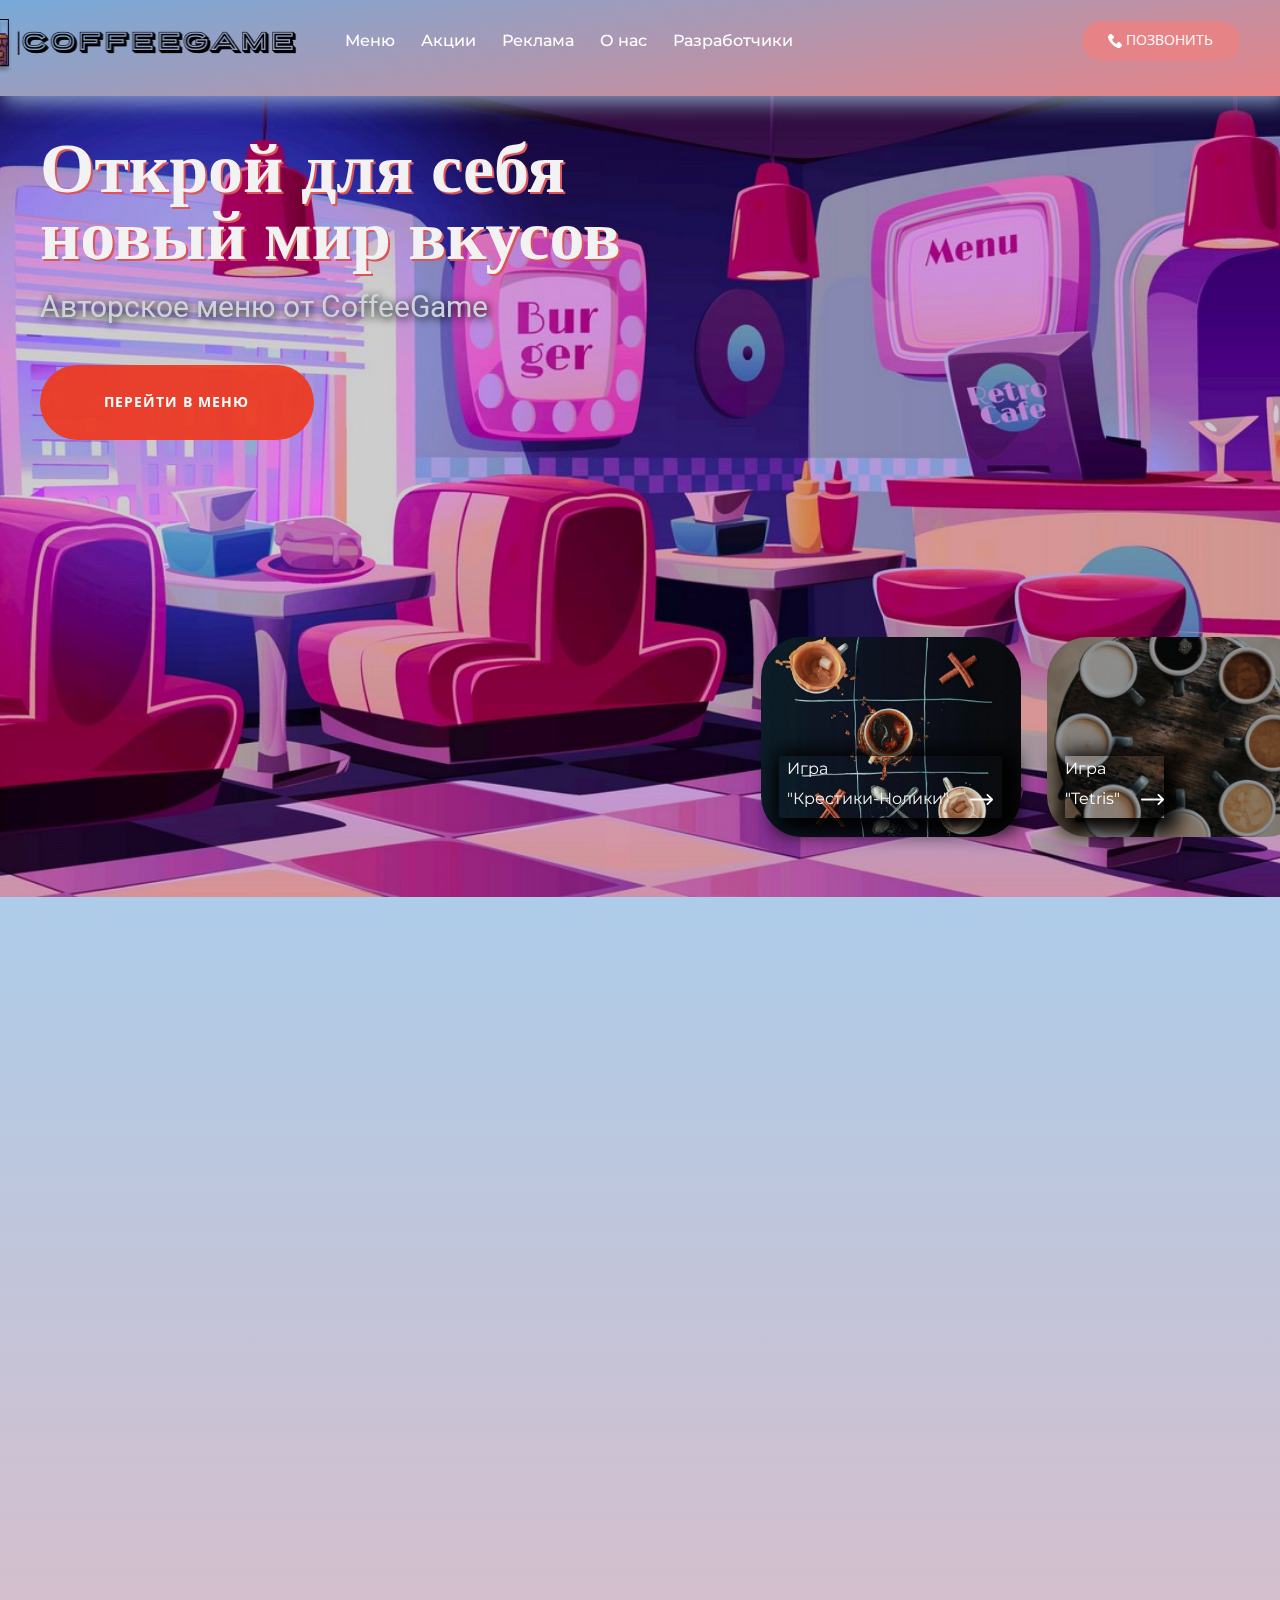
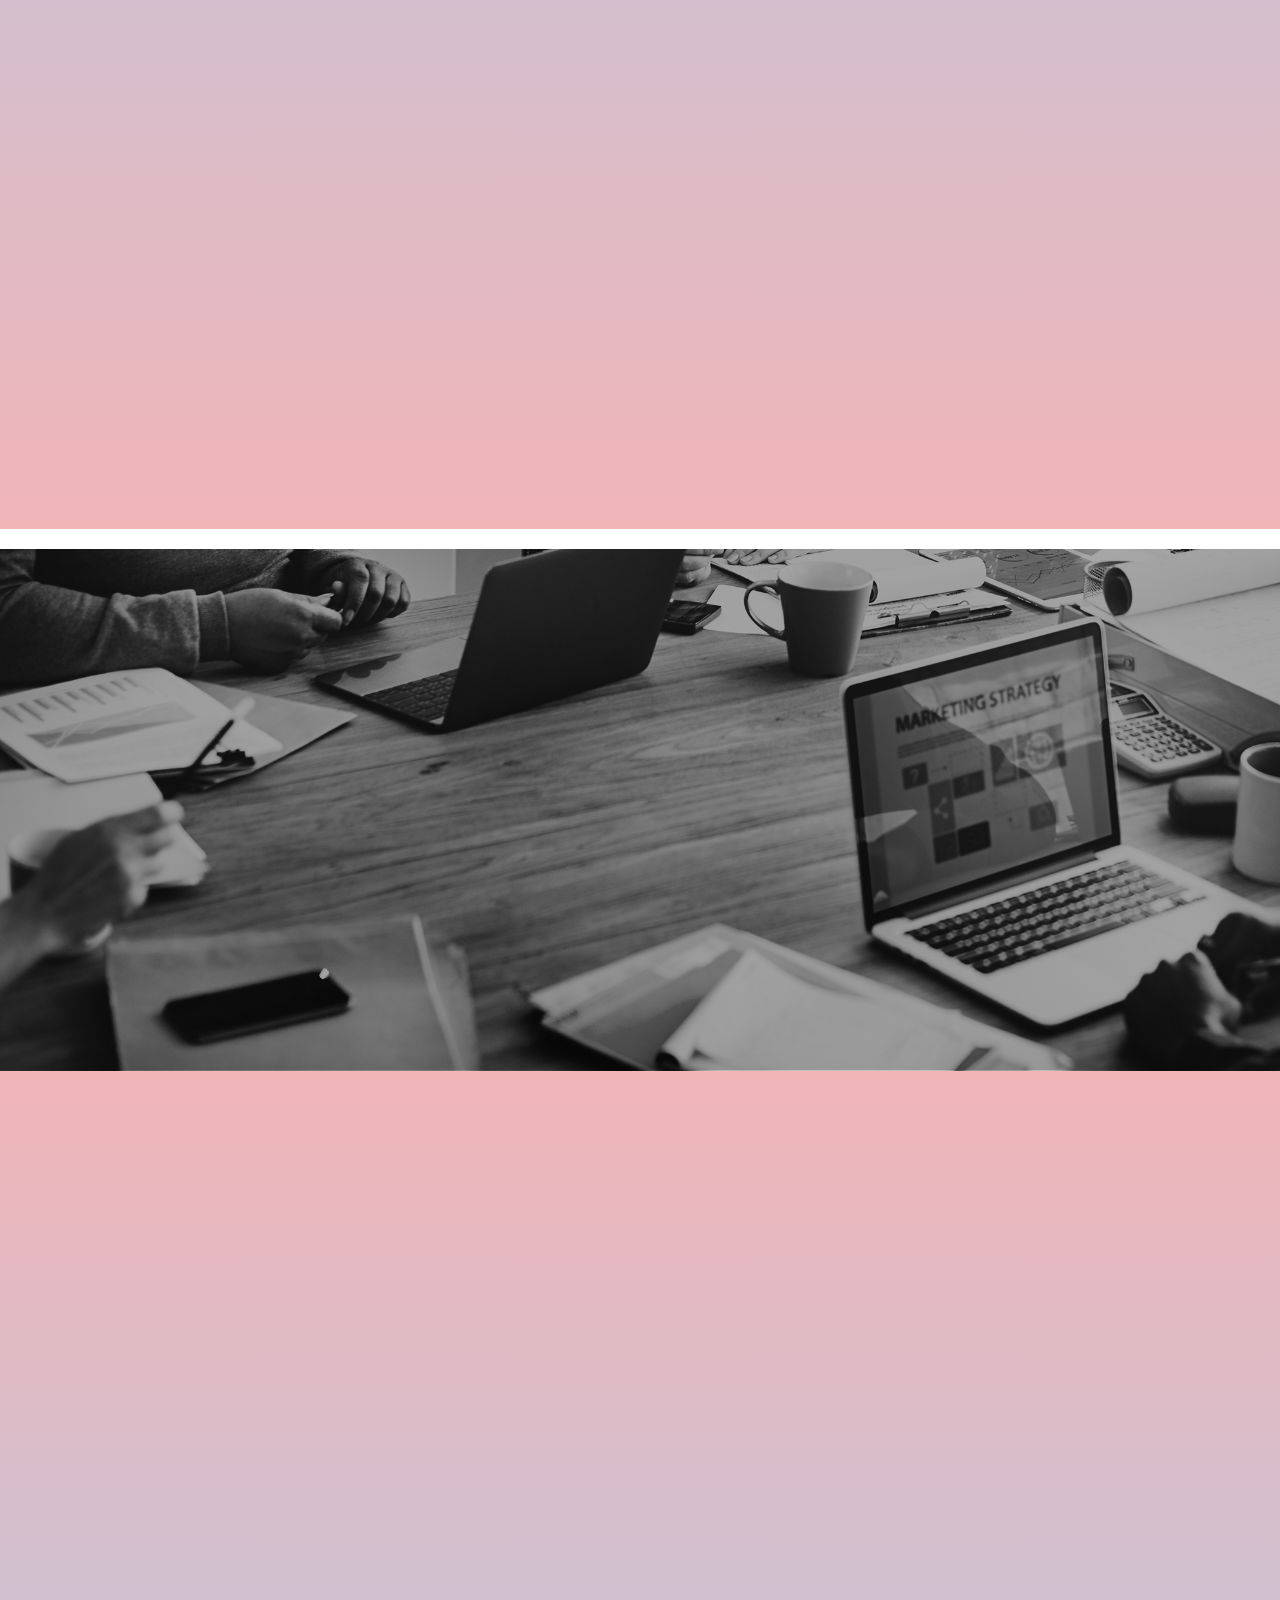
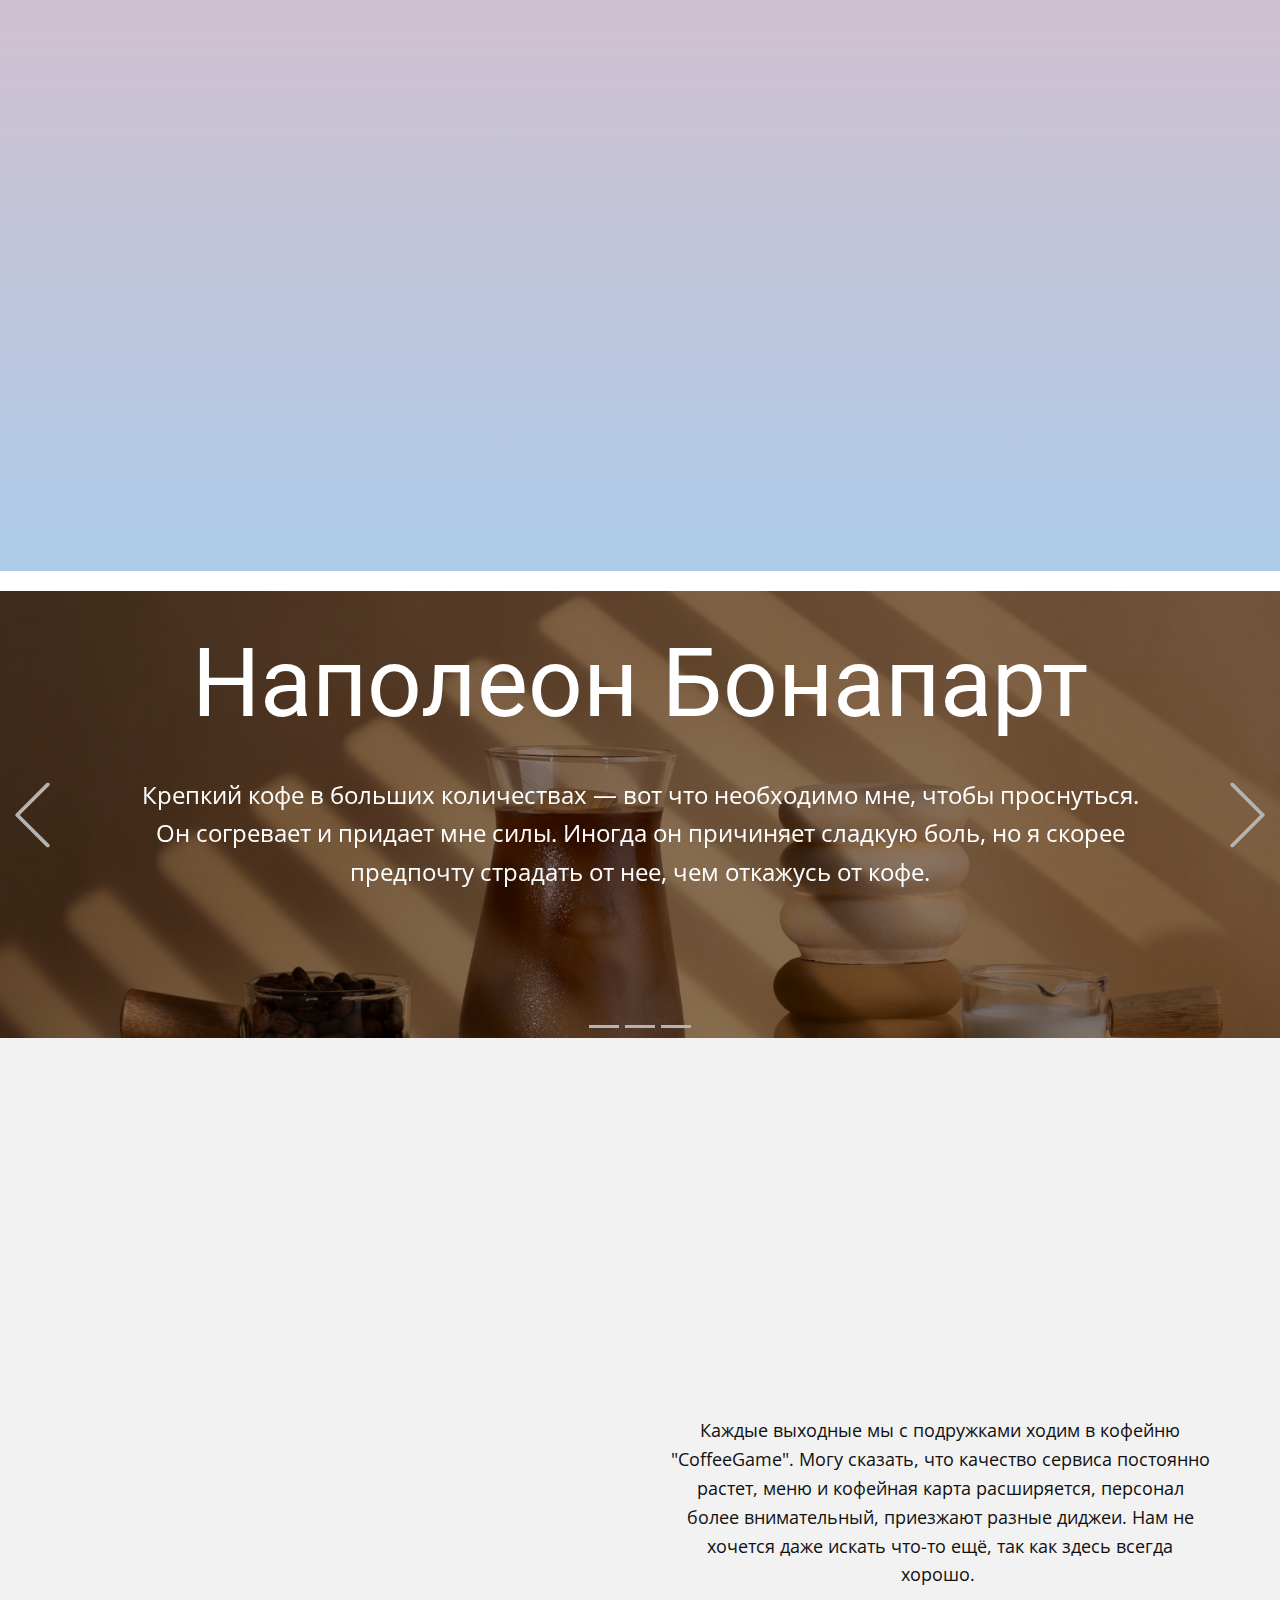
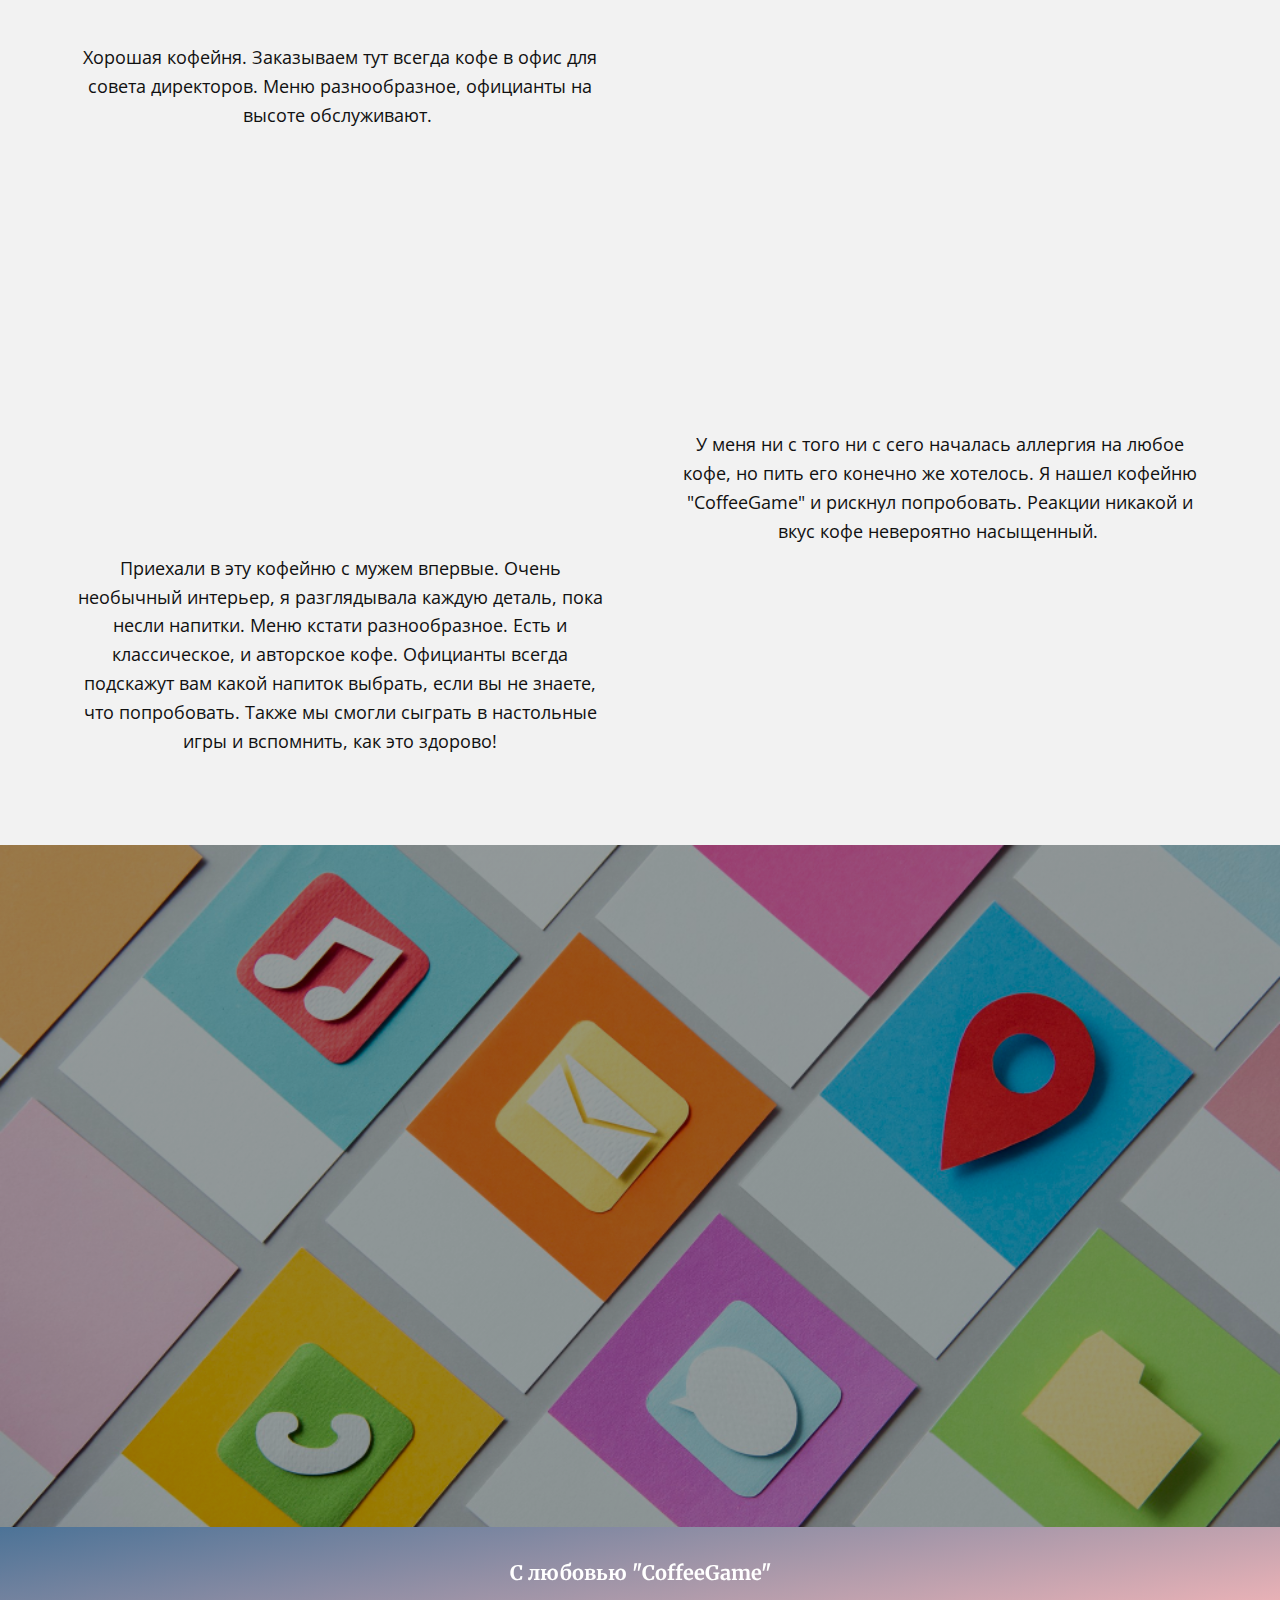
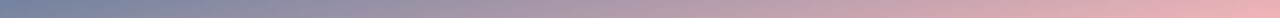
<file: osnova/index.html>
<!DOCTYPE html>
<html style="font-size: 16px;" lang="ru"><head>
    <meta name="viewport" content="width=device-width, initial-scale=1.0">
    <meta charset="utf-8">
    <meta name="keywords" content="Открой для себя новый мир вкусов, ​&nbsp;В нашем кафе вы получите, ​Наполеон Бонапарт, ​Билл Гейтс, ​Ринат Валиуллин, Contact Us">
    <meta name="description" content="">
    <title>CoffeeGame</title>
    <link rel="shortcut icon" type="image/x-icon" href="hot-cup_2544845.png">
    <link rel="stylesheet" href="nicepage.css" media="screen">
<link rel="stylesheet" href="Страница-1.css" media="screen">
    <script class="u-script" type="text/javascript" src="jquery.js" defer=""></script>
    <script class="u-script" type="text/javascript" src="nicepage.js" defer=""></script>
    <meta name="generator" content="Nicepage 6.0.3, nicepage.com">
    <meta name="referrer" content="origin">
    <link id="u-theme-google-font" rel="stylesheet" href="https://fonts.googleapis.com/css?family=Roboto:100,100i,300,300i,400,400i,500,500i,700,700i,900,900i|Open+Sans:300,300i,400,400i,500,500i,600,600i,700,700i,800,800i">
    <link id="u-page-google-font" rel="stylesheet" href="https://fonts.googleapis.com/css?family=Montserrat:100,100i,200,200i,300,300i,400,400i,500,500i,600,600i,700,700i,800,800i,900,900i|Oswald:200,300,400,500,600,700|Merriweather:300,300i,400,400i,700,700i,900,900i|Cairo+Play:200,300,400,500,600,700,800,900">
    
    
    
    
    
    
    
    
    
    <script type="application/ld+json">{
		"@context": "http://schema.org",
		"@type": "Organization",
		"name": "",
		"logo": "Logo.png"
}</script>
    <meta name="theme-color" content="#478ac9">
    <meta property="og:title" content="Страница 1">
    <meta property="og:type" content="website">
  <meta data-intl-tel-input-cdn-path="intlTelInput/"></head>
  <body data-home-page="Страница-1.html" data-home-page-title="Страница 1" data-path-to-root="./" data-include-products="false" class="u-body u-xl-mode" data-lang="ru"><header class="u-box-shadow u-clearfix u-gradient u-header u-sticky u-sticky-a6c2 u-valign-middle-xs u-header" id="sec-ec73"><style class="u-sticky-style" data-style-id="a6c2">.u-sticky-fixed.u-sticky-a6c2:before, .u-body.u-sticky-fixed .u-sticky-a6c2:before {
borders: top right bottom left !important
}</style><div class="u-clearfix u-sheet u-valign-middle-lg u-sheet-1">
        <nav class="u-align-center u-menu u-menu-dropdown u-offcanvas u-menu-1">
          <div class="menu-collapse u-custom-font u-font-montserrat" style="font-size: 1rem; letter-spacing: 0px; font-weight: 500;">
            <a class="u-button-style u-custom-active-color u-custom-border u-custom-border-color u-custom-hover-color u-custom-left-right-menu-spacing u-custom-padding-bottom u-custom-text-active-color u-custom-text-color u-custom-text-hover-color u-custom-top-bottom-menu-spacing u-nav-link u-text-active-palette-1-base u-text-hover-palette-2-base" href="#">
              <svg class="u-svg-link" viewBox="0 0 24 24"><use xmlns:xlink="http://www.w3.org/1999/xlink" xlink:href="#menu-hamburger"></use></svg>
              <svg class="u-svg-content" version="1.1" id="menu-hamburger" viewBox="0 0 16 16" x="0px" y="0px" xmlns:xlink="http://www.w3.org/1999/xlink" xmlns="http://www.w3.org/2000/svg"><g><rect y="1" width="16" height="2"></rect><rect y="7" width="16" height="2"></rect><rect y="13" width="16" height="2"></rect>
</g></svg>
            </a>
          </div>
          <div class="u-custom-menu u-nav-container">
            <ul class="u-custom-font u-font-montserrat u-nav u-spacing-2 u-unstyled u-nav-1"><li class="u-nav-item"><a class="u-button-style u-hover-palette-2-light-1 u-nav-link u-text-active-white u-text-hover-grey-5 u-text-white" href="https://poffioleg.github.io/project.github.io/osnova/Menu/menu.html" style="padding: 2px 12px;">Меню</a>
</li><li class="u-nav-item"><a class="u-button-style u-hover-palette-2-light-1 u-nav-link u-text-active-white u-text-hover-grey-5 u-text-white" href="Акции.html" style="padding: 2px 12px;">Акции</a>
</li><li class="u-nav-item"><a class="u-button-style u-hover-palette-2-light-1 u-nav-link u-text-active-white u-text-hover-grey-5 u-text-white" href="Реклама.html" style="padding: 2px 12px;">Реклама</a>
</li><li class="u-nav-item"><a class="u-button-style u-hover-palette-2-light-1 u-nav-link u-text-active-white u-text-hover-grey-5 u-text-white" href="О-нас.html" style="padding: 2px 12px;">О нас</a><div class="u-nav-popup"><ul class="u-h-spacing-20 u-nav u-radius u-unstyled u-v-spacing-10 u-nav-2"><li class="u-nav-item"><a class="u-button-style u-nav-link u-white" href="blog/пост-1.html">Мы рады привествовать вас в нашем заведении! <br />
    Мы находимся по адресу:<br /> г.Краснодар, ул. Ставропольская, д.149 (КубГУ), <br />
    наш номер для связи: <br />+78888888888</a>
</li></ul>
</div>
</li><li class="u-nav-item"><a class="u-button-style u-hover-palette-2-light-1 u-nav-link u-text-active-white u-text-hover-grey-5 u-text-white" href="Разработчики.html" style="padding: 2px 17px 2px 12px;">Разработчики</a>
</li></ul>
          </div>
          <div class="u-custom-menu u-nav-container-collapse">
            <div class="u-black u-container-style u-inner-container-layout u-opacity u-opacity-95 u-sidenav">
              <div class="u-inner-container-layout u-sidenav-overflow">
                <div class="u-menu-close"></div>
                <ul class="u-align-center u-nav u-popupmenu-items u-unstyled u-nav-3"><li class="u-nav-item"><a class="u-button-style u-nav-link" href="https://poffioleg.github.io/project.github.io/osnova/Menu/menu.html">Меню</a>
</li><li class="u-nav-item"><a class="u-button-style u-nav-link" href="Акции.html">Акции</a>
</li><li class="u-nav-item"><a class="u-button-style u-nav-link" href="Реклама.html">Реклама</a>
</li><li class="u-nav-item"><a class="u-button-style u-nav-link" href="О-нас.html">О нас</a><div class="u-nav-popup"><ul class="u-h-spacing-20 u-nav u-radius u-unstyled u-v-spacing-10 u-nav-4"><li class="u-nav-item"><a class="u-button-style u-nav-link" href="blog/пост-1.html">Мы рады привествовать вас в нашем заведении! <br />
    Мы находимся по адресу:<br /> г.Краснодар, ул. Ставропольская, д.149 (КубГУ), <br />
    наш номер для связи: <br />+78888888888</a>
</li></ul>
</div>
</li><li class="u-nav-item"><a class="u-button-style u-nav-link" href="Разработчики.html">Разработчики</a>
</li></ul>
              </div>
            </div>
            <div class="u-black u-menu-overlay u-opacity u-opacity-70"></div>
          </div>
        </nav>
        <a href="https://poffioleg.github.io/project.github.io/osnova/index.html" class="u-image u-logo u-image-1" data-image-width="346" data-image-height="56">
          <img src="Logo.png" class="u-logo-image u-logo-image-1">
        </a>
        <a href="" class="u-border-none u-btn u-btn-round u-button-style u-hover-palette-3-light-2 u-palette-2-light-1 u-radius u-btn-1"><span class="u-icon"><svg class="u-svg-content" viewBox="0 0 513.64 513.64" x="0px" y="0px" style="width: 1em; height: 1em;"><path d="M499.66,376.96l-71.68-71.68c-25.6-25.6-69.12-15.359-79.36,17.92c-7.68,23.041-33.28,35.841-56.32,30.72 c-51.2-12.8-120.32-79.36-133.12-133.12c-7.68-23.041,7.68-48.641,30.72-56.32c33.28-10.24,43.52-53.76,17.92-79.36l-71.68-71.68 c-20.48-17.92-51.2-17.92-69.12,0l-48.64,48.64c-48.64,51.2,5.12,186.88,125.44,307.2c120.32,120.32,256,176.641,307.2,125.44 l48.64-48.64C517.581,425.6,517.581,394.88,499.66,376.96z"></path></svg></span>&nbsp;Позвонить
        </a>
      </div></header>
    <section class="u-clearfix u-image u-section-1" id="carousel_a071" data-image-width="7000" data-image-height="2500">
      <div class="u-clearfix u-sheet u-sheet-1">
        <h1 class="u-align-center-xs u-align-left-lg u-align-left-md u-align-left-sm u-align-left-xl u-custom-font u-text u-text-grey-5 u-text-1" data-animation-name="customAnimationIn" data-animation-duration="1000">Открой для себя новый мир вкусов</h1>
        <h3 class="u-align-center-xs u-align-left-lg u-align-left-md u-align-left-sm u-align-left-xl u-text u-text-default u-text-palette-5-light-1 u-text-2" data-animation-name="customAnimationIn" data-animation-duration="1000">Авторское меню от CoffeeGame<br>
        </h3>
        <a href="https://poffioleg.github.io/project.github.io/osnova/Menu/menu.html" class="u-align-center u-border-none u-btn u-btn-round u-button-style u-custom-color-2 u-hover-palette-3-light-2 u-radius u-btn-1" data-animation-name="customAnimationIn" data-animation-duration="1000">Перейти в меню</a>
        <div class="u-clearfix u-group-elements u-group-elements-1">
          <img class="u-expanded u-image u-image-round u-radius u-image-1" src="photo1701523456.jpeg" alt="" data-image-width="720" data-image-height="1280" data-animation-name="customAnimationIn" data-animation-duration="2000" data-animation-delay="750">
          <a href="https://poffioleg.github.io/project.github.io/osnova/Game/game.html" class="u-align-left u-border-none u-btn u-btn-round u-button-style u-custom-font u-font-montserrat u-none u-radius u-text-grey-5 u-btn-2" data-animation-name="customAnimationIn" data-animation-duration="2000" data-animation-delay="750">Игра<br>"Крестики-Нолики"&nbsp;<span class="u-icon u-text-white u-icon-1"><svg class="u-svg-content" viewBox="0 0 512 512" x="0px" y="0px" style="width: 1em; height: 1em;"><path d="M506.134,241.843c-0.006-0.006-0.011-0.013-0.018-0.019l-104.504-104c-7.829-7.791-20.492-7.762-28.285,0.068 c-7.792,7.829-7.762,20.492,0.067,28.284L443.558,236H20c-11.046,0-20,8.954-20,20c0,11.046,8.954,20,20,20h423.557 l-70.162,69.824c-7.829,7.792-7.859,20.455-0.067,28.284c7.793,7.831,20.457,7.858,28.285,0.068l104.504-104 c0.006-.006,0.011-.013,0.018-.019C513.968,262.339,513.943,249.635,506.134,241.843z"></path></svg></span>
          </a>
        </div>
        <div class="u-clearfix u-group-elements u-group-elements-2">
          <img class="u-expanded u-image u-image-round u-radius u-image-2" src="5212df6f33156c5c22e8b90cf1fc7001.jpg" alt="" data-image-width="564" data-image-height="1128" data-animation-name="customAnimationIn" data-animation-duration="2000" data-animation-delay="0">
          <a href="https://poffioleg.github.io/project.github.io/osnova/Game/game.html" class="u-align-left u-border-none u-btn u-button-style u-custom-font u-font-montserrat u-none u-text-white u-btn-3" data-animation-name="customAnimationIn" data-animation-duration="2000">Игра<br>"Tetris"&nbsp;<span class="u-icon u-text-white u-icon-2"><svg class="u-svg-content" viewBox="0 0 512 512" x="0px" y="0px" style="width: 1em; height: 1em;"><path d="M506.134,241.843c-0.006-0.006-0.011-0.013-0.018-0.019l-104.504-104c-7.829-7.791-20.492-7.762-28.285,0.068 c-7.792,7.829-7.762,20.492,0.067,28.284L443.558,236H20c-11.046,0-20,8.954-20,20c0,11.046,8.954,20,20,20h423.557 l-70.162,69.824c-7.829,7.792-7.859,20.455-0.067,28.284c7.793,7.831,20.457,7.858,28.285,0.068l104.504-104 c0.006-.006,0.011-.013,0.018-.019C513.968,262.339,513.943,249.635,506.134,241.843z"></path></svg></span>
          </a>
        </div>
      </div>
    </section>
    <section class="u-clearfix u-gradient u-section-2" id="carousel_8dc0">
      <div class="u-clearfix u-sheet u-valign-middle-sm u-sheet-1">
        <div class="u-expanded-width-xs u-image u-image-circle u-preserve-proportions u-image-1" alt="" data-image-width="960" data-image-height="1280" data-animation-name="customAnimationIn" data-animation-duration="1500" data-animation-delay="0">
          <div class="u-preserve-proportions-child" style="padding-top: 100%;"></div>
        </div>
        <div class="u-expanded-width-xs u-image u-image-circle u-preserve-proportions u-image-2" alt="" data-image-width="564" data-image-height="565" data-animation-name="customAnimationIn" data-animation-duration="1500" data-animation-delay="750">
          <div class="u-preserve-proportions-child" style="padding-top: 100%;"></div>
        </div>
        <div class="u-image u-image-circle u-image-3" alt="" data-image-width="960" data-image-height="1280" data-animation-name="customAnimationIn" data-animation-duration="1500" data-animation-delay="750"></div>
        <div class="u-expanded-width-xs u-image u-image-circle u-preserve-proportions u-image-4" alt="" data-image-width="564" data-image-height="751" data-animation-name="customAnimationIn" data-animation-duration="1500">
          <div class="u-preserve-proportions-child" style="padding-top: 100%;"></div>
        </div>
        <div class="u-container-align-center-lg u-container-align-center-md u-container-align-center-sm u-container-align-center-xl u-container-style u-group u-preserve-proportions u-shape-circle u-white u-group-1" data-animation-name="customAnimationIn" data-animation-duration="1500" data-animation-delay="250">
          <div class="u-container-layout u-container-layout-1">
            <h2 class="u-align-center u-text u-text-body-color u-text-default u-text-1"> CoffeeGame</h2>
            <p class="u-align-center u-text u-text-2"> Дорогие посетители! Кофейня "CoffeeGame" представляет вашему вниманию возможность отведать натуральный кофе вместе с вашими друзьями, поскольку у нас есть стеллаж с настольными играми и поддержка приятной атмосферы. Если тебе не с кем прийти, не переживай, у нас есть люди, которые составят компанию, если ты захочешь!<br>
              <br>
            </p>
          </div>
        </div>
      </div>
    </section>
    <section class="u-clearfix u-image u-shading u-section-3" id="carousel_26ea" data-image-width="6251" data-image-height="3126">
      <div class="u-clearfix u-sheet u-sheet-1">
        <h1 class="u-align-center u-custom-font u-text u-text-body-alt-color u-text-default u-text-1" data-animation-name="customAnimationIn" data-animation-duration="1500" data-animation-delay="250"><span class="u-icon"></span>&nbsp;В нашем кафе вы получите
        </h1>
        <div class="u-expanded-width u-list u-list-1">
          <div class="u-repeater u-repeater-1">
            <div class="u-align-left u-container-align-center u-container-style u-list-item u-repeater-item u-white u-list-item-1" data-animation-name="customAnimationIn" data-animation-duration="1000" data-animation-delay="0">
              <div class="u-container-layout u-similar-container u-container-layout-1"><span class="u-align-center u-file-icon u-icon u-icon-2"><img src="5978671.png" alt=""></span>
                <h5 class="u-align-center u-custom-font u-font-oswald u-text u-text-2" data-animation-name="customAnimationIn" data-animation-duration="2000">Натуральный&nbsp;<br>кофе
                </h5>
              </div>
            </div>
            <div class="u-align-left u-container-style u-list-item u-repeater-item u-video-cover u-white u-list-item-2" data-animation-name="customAnimationIn" data-animation-duration="2000" data-animation-delay="750">
              <div class="u-container-layout u-similar-container u-container-layout-2"><span class="u-align-center u-file-icon u-icon u-icon-3"><img src="4315508.png" alt=""></span>
                <h5 class="u-align-center u-custom-font u-font-oswald u-text u-text-3" data-animation-name="customAnimationIn" data-animation-duration="1000">Настольные&nbsp;<br>игры
                </h5>
              </div>
            </div>
            <div class="u-align-left u-container-style u-list-item u-repeater-item u-video-cover u-white u-list-item-3" data-animation-name="customAnimationIn" data-animation-duration="2000" data-animation-delay="0">
              <div class="u-container-layout u-similar-container u-container-layout-3"><span class="u-align-center u-file-icon u-icon u-icon-4"><img src="5104297.png" alt=""></span>
                <h5 class="u-align-center u-custom-font u-font-oswald u-text u-text-4" data-animation-name="customAnimationIn" data-animation-duration="1000">Хорошую<br>атмосферу
                </h5>
              </div>
            </div>
            <div class="u-align-left u-container-style u-list-item u-repeater-item u-video-cover u-white u-list-item-4" data-animation-name="customAnimationIn" data-animation-duration="2000" data-animation-delay="750">
              <div class="u-container-layout u-similar-container u-container-layout-4"><span class="u-align-center u-file-icon u-icon u-icon-5"><img src="6704166.png" alt=""></span>
                <h5 class="u-align-center u-custom-font u-font-oswald u-text u-text-5" data-animation-name="customAnimationIn" data-animation-duration="1000">Лучшее<br>обслуживание
                </h5>
              </div>
            </div>
          </div>
        </div>
      </div>
    </section>
    <section class="u-align-center-lg u-align-center-md u-align-center-xl u-align-left-sm u-align-left-xs u-clearfix u-container-align-center u-gradient u-section-4" id="carousel_31a2" data-animation-name="" data-animation-duration="0" data-animation-delay="0" data-animation-direction="">
      <div class="u-clearfix u-sheet u-valign-middle u-sheet-1">
        <h2 class="u-align-center u-text u-text-default u-text-1" data-animation-name="customAnimationIn" data-animation-duration="1500" data-animation-delay="0">Настольные игры в CoffeeGame</h2>
        <p class="u-align-center u-text u-text-2" data-animation-name="customAnimationIn" data-animation-duration="1500" data-animation-delay="250">В нашей кофейне вашему вниманию предоставляется большое разнообразие настольных игр</p>
        <div class="u-expanded-width u-list u-list-1">
          <div class="u-repeater u-repeater-1">
            <div class="u-container-align-center u-container-style u-list-item u-radius u-repeater-item u-shape-round u-white u-list-item-1" data-href="" data-animation-name="customAnimationIn" data-animation-duration="1500">
              <div class="u-container-layout u-similar-container u-valign-top u-container-layout-1">
                <div class="u-image u-image-circle u-image-1" alt="" data-image-width="1000" data-image-height="667"></div>
                <h3 class="u-align-center u-text u-text-default u-text-3">Лото</h3>
              </div>
            </div>
            <div class="u-container-align-center u-container-style u-list-item u-radius u-repeater-item u-shape-round u-white u-list-item-2" data-href="" data-animation-direction="Up" data-animation-name="customAnimationIn" data-animation-duration="1500" data-animation-delay="250">
              <div class="u-container-layout u-similar-container u-valign-top u-container-layout-2">
                <div class="u-image u-image-circle u-image-2" alt="" data-image-width="564" data-image-height="751"></div>
                <h3 class="u-align-center u-text u-text-default u-text-4">Монополия<br>
                </h3>
              </div>
            </div>
            <div class="u-container-align-center u-container-style u-list-item u-radius u-repeater-item u-shape-round u-white u-list-item-3" data-href="" data-animation-direction="Up" data-animation-name="customAnimationIn" data-animation-duration="1500" data-animation-delay="500">
              <div class="u-container-layout u-similar-container u-valign-top u-container-layout-3">
                <div class="u-image u-image-circle u-image-3" alt="" data-image-width="667" data-image-height="1000"></div>
                <h3 class="u-align-center u-text u-text-default u-text-5">Башня "Jenga"</h3>
              </div>
            </div>
            <div class="u-container-align-center u-container-style u-list-item u-radius u-repeater-item u-shape-round u-white u-list-item-4" data-href="" data-animation-direction="Up" data-animation-name="customAnimationIn" data-animation-duration="1500" data-animation-delay="750">
              <div class="u-container-layout u-similar-container u-valign-top u-container-layout-4">
                <div class="u-image u-image-circle u-image-4" alt="" data-image-width="668" data-image-height="1000"></div>
                <h3 class="u-align-center u-text u-text-default u-text-6">Короли<br>разбойники
                </h3>
              </div>
            </div>
            <div class="u-container-align-center u-container-style u-list-item u-radius u-repeater-item u-shape-round u-white u-list-item-5" data-href="" data-animation-direction="Up" data-animation-name="customAnimationIn" data-animation-duration="1500" data-animation-delay="750">
              <div class="u-container-layout u-similar-container u-valign-top u-container-layout-5">
                <div class="u-image u-image-circle u-image-5" alt="" data-image-width="564" data-image-height="1002"></div>
                <h3 class="u-align-center u-text u-text-default u-text-7">Уно<br>
                </h3>
              </div>
            </div>
            <div class="u-container-align-center u-container-style u-list-item u-radius u-repeater-item u-shape-round u-white u-list-item-6" data-href="" data-animation-direction="Up" data-animation-name="customAnimationIn" data-animation-duration="1500" data-animation-delay="750">
              <div class="u-container-layout u-similar-container u-valign-top u-container-layout-6">
                <div class="u-image u-image-circle u-image-6" alt="" data-image-width="421" data-image-height="630"></div>
                <h3 class="u-align-center u-text u-text-default u-text-8">Мифическое озорство</h3>
              </div>
            </div>
          </div>
        </div>
      </div>
    </section>
    <section class="u-carousel u-slide u-block-57fa-1" id="carousel-515b" data-interval="5000" data-u-ride="carousel">
      <ol class="u-absolute-hcenter u-carousel-indicators u-block-57fa-2">
        <li data-u-target="#carousel-515b" class="u-active u-grey-30 u-shape-rectangle" data-u-slide-to="0" style="width: 30px; height: 3px;"></li>
        <li data-u-target="#carousel-515b" class="u-grey-30 u-shape-rectangle" data-u-slide-to="1" style="width: 30px; height: 3px;"></li>
        <li data-u-target="#carousel-515b" class="u-grey-30 u-shape-rectangle" data-u-slide-to="2" style="width: 30px; height: 3px;"></li>
      </ol>
      <div class="u-carousel-inner" role="listbox">
        <div class="u-active u-align-center u-carousel-item u-clearfix u-image u-shading u-section-5-1" src="" data-image-width="1500" data-image-height="1001">
          <div class="u-clearfix u-sheet u-sheet-1">
            <h1 class="u-text u-text-default u-title u-text-1"> Наполеон Бонапарт<br>
            </h1>
            <p class="u-large-text u-text u-text-variant u-text-2"> Крепкий кофе в больших количествах — вот что необходимо мне, чтобы проснуться. Он согревает и придает мне силы. Иногда он причиняет сладкую боль, но я скорее предпочту страдать от нее, чем откажусь от кофе.<br>
            </p>
          </div>
        </div>
        <div class="u-align-center u-carousel-item u-clearfix u-image u-shading u-section-5-2" src="" data-image-width="1250" data-image-height="1500">
          <div class="u-clearfix u-sheet u-sheet-1">
            <h1 class="u-text u-text-default u-title u-text-1"> Билл Гейтс<br>
            </h1>
            <p class="u-large-text u-text u-text-variant u-text-2"> Ради кофе можно пойти на всё. Даже на работу.<br>
            </p>
          </div>
        </div>
        <div class="u-align-center u-carousel-item u-clearfix u-image u-shading u-section-5-3" src="" data-image-width="1001" data-image-height="1500">
          <div class="u-clearfix u-sheet u-sheet-1">
            <h1 class="u-text u-text-default u-title u-text-1"> Ринат Валиуллин<br>
            </h1>
            <p class="u-large-text u-text u-text-variant u-text-2"> Сижу, пью кофе, анализирую. В чашке осень, в планах зима, в теле весна, а в душе, как всегда, не хватило лета.<br>
            </p>
          </div>
        </div>
      </div>
      <a class="u-absolute-vcenter u-carousel-control u-carousel-control-prev u-text-grey-30 u-block-57fa-3" href="#carousel-515b" role="button" data-u-slide="prev">
        <span aria-hidden="true">
          <svg viewBox="0 0 477.175 477.175"><path d="M145.188,238.575l215.5-215.5c5.3-5.3,5.3-13.8,0-19.1s-13.8-5.3-19.1,0l-225.1,225.1c-5.3,5.3-5.3,13.8,0,19.1l225.1,225
		c2.6,2.6,6.1,4,9.5,4s6.9-1.3,9.5-4c5.3-5.3,5.3-13.8,0-19.1L145.188,238.575z"></path></svg>
        </span>
        <span class="sr-only">
          <svg viewBox="0 0 477.175 477.175"><path d="M145.188,238.575l215.5-215.5c5.3-5.3,5.3-13.8,0-19.1s-13.8-5.3-19.1,0l-225.1,225.1c-5.3,5.3-5.3,13.8,0,19.1l225.1,225
		c2.6,2.6,6.1,4,9.5,4s6.9-1.3,9.5-4c5.3-5.3,5.3-13.8,0-19.1L145.188,238.575z"></path></svg>
        </span>
      </a>
      <a class="u-absolute-vcenter u-carousel-control u-carousel-control-next u-text-grey-30 u-block-57fa-4" href="#carousel-515b" role="button" data-u-slide="next">
        <span aria-hidden="true">
          <svg viewBox="0 0 477.175 477.175"><path d="M360.731,229.075l-225.1-225.1c-5.3-5.3-13.8-5.3-19.1,0s-5.3,13.8,0,19.1l215.5,215.5l-215.5,215.5
		c-5.3,5.3-5.3,13.8,0,19.1c2.6,2.6,6.1,4,9.5,4c3.4,0,6.9-1.3,9.5-4l225.1-225.1C365.931,242.875,365.931,234.275,360.731,229.075z"></path></svg>
        </span>
        <span class="sr-only">
          <svg viewBox="0 0 477.175 477.175"><path d="M360.731,229.075l-225.1-225.1c-5.3-5.3-13.8-5.3-19.1,0s-5.3,13.8,0,19.1l215.5,215.5l-215.5,215.5
		c-5.3,5.3-5.3,13.8,0,19.1c2.6,2.6,6.1,4,9.5,4c3.4,0,6.9-1.3,9.5-4l225.1-225.1C365.931,242.875,365.931,234.275,360.731,229.075z"></path></svg>
        </span>
      </a>
    </section>
    <section class="u-align-center u-clearfix u-grey-5 u-section-6" id="carousel_bfe6">
      <div class="u-clearfix u-sheet u-sheet-1">
        <div class="data-layout-selected u-clearfix u-expanded-width u-layout-wrap u-layout-wrap-1">
          <div class="u-gutter-0 u-layout">
            <div class="u-layout-col">
              <div class="u-size-30">
                <div class="u-layout-row">
                  <div class="u-align-center u-container-style u-layout-cell u-size-30 u-layout-cell-1">
                    <div class="u-container-layout u-valign-bottom u-container-layout-1">
                      <div class="u-border-20 u-border-palette-3-base u-container-style u-expanded-width u-group u-shape-rectangle u-white u-group-1" data-animation-name="customAnimationIn" data-animation-duration="2000">
                        <div class="u-container-layout u-container-layout-2">
                          <div class="u-image u-image-circle u-image-1" alt="" data-image-width="1080" data-image-height="1080"></div>
                          <h5 class="u-align-center u-custom-font u-font-montserrat u-text u-text-1">Mike Hudson</h5>
                        </div>
                      </div>
                      <p class="u-text u-text-2">Хорошая кофейня. Заказываем тут всегда кофе в офис для совета директоров. Меню разнообразное, официанты на высоте обслуживают.&nbsp;</p>
                    </div>
                  </div>
                  <div class="u-align-center u-container-style u-layout-cell u-size-30 u-layout-cell-2">
                    <div class="u-container-layout u-container-layout-3">
                      <div class="u-border-20 u-border-palette-1-base u-container-style u-expanded-width u-group u-shape-rectangle u-white u-group-2" data-animation-name="customAnimationIn" data-animation-duration="2000">
                        <div class="u-container-layout u-container-layout-4">
                          <div class="u-image u-image-circle u-image-2" alt="" data-image-width="564" data-image-height="705"></div>
                          <h5 class="u-align-center u-custom-font u-font-montserrat u-text u-text-3">Margo Perry</h5>
                        </div>
                      </div>
                      <p class="u-text u-text-default u-text-4"> Каждые выходные мы с подружками ходим в кофейню "CoffeeGame". Могу сказать, что качество сервиса постоянно растет, меню и кофейная карта расширяется, персонал более внимательный, приезжают разные диджеи. Нам не хочется даже искать что-то ещё, так как здесь всегда хорошо.&nbsp;</p>
                    </div>
                  </div>
                </div>
              </div>
              <div class="u-size-30">
                <div class="u-layout-row">
                  <div class="u-align-center u-container-style u-layout-cell u-size-30 u-layout-cell-3">
                    <div class="u-container-layout u-valign-bottom u-container-layout-5">
                      <div class="u-border-20 u-border-palette-1-base u-container-style u-expanded-width u-group u-shape-rectangle u-white u-group-3" data-animation-name="customAnimationIn" data-animation-duration="2000">
                        <div class="u-container-layout u-container-layout-6">
                          <div class="u-image u-image-circle u-image-3" alt="" data-image-width="564" data-image-height="846"></div>
                          <h5 class="u-align-center u-custom-font u-font-montserrat u-text u-text-5">Mila Loo</h5>
                        </div>
                      </div>
                      <p class="u-text u-text-6"> Приехали в эту кофейню с мужем впервые. Очень необычный интерьер, я разглядывала каждую деталь, пока несли напитки. Меню кстати разнообразное. Есть и классическое, и авторское кофе. Официанты всегда подскажут вам какой напиток выбрать, если вы не знаете, что попробовать. Также мы смогли сыграть в настольные игры и вспомнить, как это здорово!</p>
                    </div>
                  </div>
                  <div class="u-align-center u-container-style u-layout-cell u-size-30 u-layout-cell-4">
                    <div class="u-container-layout u-container-layout-7">
                      <div class="u-border-20 u-border-palette-3-base u-container-style u-expanded-width u-group u-shape-rectangle u-white u-group-4" data-animation-name="customAnimationIn" data-animation-duration="2000">
                        <div class="u-container-layout u-container-layout-8">
                          <div class="u-image u-image-circle u-image-4" alt="" data-image-width="1124" data-image-height="1500"></div>
                          <h5 class="u-align-center u-custom-font u-font-montserrat u-text u-text-7">Paul Larson</h5>
                        </div>
                      </div>
                      <p class="u-text u-text-default u-text-8"> У меня ни с того ни с сего началась аллергия на любое кофе, но пить его конечно же хотелось. Я нашел кофейню "CoffeeGame" и рискнул попробовать. Реакции никакой и вкус кофе невероятно насыщенный.&nbsp;</p>
                    </div>
                  </div>
                </div>
              </div>
            </div>
          </div>
        </div>
      </div>
    </section>
    <section class="u-clearfix u-image u-shading u-section-7" id="carousel_8613" data-image-width="1000" data-image-height="667">
      <div class="u-clearfix u-sheet u-sheet-1">
        <div class="custom-expanded data-layout-selected u-clearfix u-gutter-28 u-layout-wrap u-layout-wrap-1">
          <div class="u-layout">
            <div class="u-layout-row">
              <div class="u-align-left u-container-align-left u-container-style u-layout-cell u-right-cell u-size-60 u-layout-cell-1" data-animation-name="customAnimationIn" data-animation-duration="1500" data-animation-delay="500">
                <div class="u-container-layout u-container-layout-1">
                  <h5 class="u-align-left u-text u-text-1">Мы с радостью ответим Вам!</h5>
                  <h2 class="u-align-left u-text u-text-2">Информация о Вас</h2>
                  <div class="u-form u-form-1">
                    <form action="https://forms.nicepagesrv.com/v2/form/process" class="u-clearfix u-form-spacing-20 u-form-vertical u-inner-form" style="padding: 0px;" source="email" name="form">
                      <div class="u-form-email u-form-group u-form-partition-factor-2 u-form-group-1">
                        <label for="email-b04a" class="u-form-control-hidden u-label">Email</label>
                        <input type="email" placeholder="Enter a valid email address" id="email-b04a" name="email" class="u-border-none u-input u-input-rectangle" required="" wfd-id="id591">
                      </div>
                      <div class="u-form-group u-form-name u-form-partition-factor-2 u-form-group-2">
                        <label for="name-b04a" class="u-form-control-hidden u-label">Name</label>
                        <input type="text" placeholder="Enter your Name" id="name-b04a" name="name" class="u-border-none u-input u-input-rectangle" required="" wfd-id="id592">
                      </div>
                      <div class="u-form-address u-form-group u-form-partition-factor-2 u-form-group-3">
                        <label for="address-920c" class="u-form-control-hidden u-label">Address</label>
                        <input type="text" placeholder="Enter your address" id="address-920c" name="address" class="u-border-none u-input u-input-rectangle" required="" wfd-id="id593">
                      </div>
                      <div class="u-form-group u-form-partition-factor-2 u-form-phone u-form-group-4">
                        <label for="phone-6f45" class="u-form-control-hidden u-label">Phone</label>
                        <input type="tel" pattern="\+\d{0,2}[\s\(\-]?([0-9]{3})[\s\)\-]?([\s\-]?)([0-9]{3})[\s\-]?([0-9]{2})[\s\-]?([0-9]{2})" placeholder="Enter your phone (e.g. +14155552675)" id="phone-6f45" name="phone" class="u-border-none u-input u-input-rectangle" required="" wfd-id="id594">
                      </div>
                      <div class="u-form-group u-form-message u-form-group-5">
                        <label for="message-b04a" class="u-form-control-hidden u-label">Message</label>
                        <textarea placeholder="Enter your message" rows="4" cols="50" id="message-b04a" name="message" class="u-border-none u-input u-input-rectangle" required=""></textarea>
                      </div>
                      <div class="u-align-left u-form-group u-form-submit u-form-group-6">
                        <a href="#" class="u-border-none u-btn u-btn-round u-btn-submit u-button-style u-hover-palette-3-light-2 u-palette-2-light-2 u-radius u-btn-1">Отправить</a>
                        <input type="submit" value="submit" class="u-form-control-hidden" wfd-id="id595">
                      </div>
                      <div class="u-form-send-message u-form-send-success"> Thank you! Your message has been sent. </div>
                      <div class="u-form-send-error u-form-send-message"> Unable to send your message. Please fix errors then try again. </div>
                      <input type="hidden" value="" name="recaptchaResponse" wfd-id="id596">
                      <input type="hidden" name="formServices" value="46190cc4-b2b2-1ddd-854a-8fb3f9b9c5d3">
                    </form>
                  </div>
                  <div class="u-social-icons u-spacing-10 u-social-icons-1">
                    <a class="u-social-url" target="_blank" data-type="Github" title="Github" href="https://github.com/mrsin"><span class="u-icon u-social-github u-social-icon u-icon-1"><svg class="u-svg-link" preserveAspectRatio="xMidYMin slice" viewBox="0 0 112 112" style=""><use xmlns:xlink="mrsin.github.io" xlink:href="#svg-d552"></use></svg><svg class="u-svg-content" viewBox="0 0 112 112" x="0" y="0" id="svg-d552"><circle fill="currentColor" cx="56.1" cy="56.1" r="55"></circle><path fill="#FFFFFF" d="M88,51.3c0-5.5-1.9-10.2-5.3-13.7c0.6-1.3,2.3-6.5-0.5-13.5c0,0-4.2-1.4-14,5.3c-4.1-1.1-8.4-1.7-12.7-1.8
	c-4.3,0-8.7,0.6-12.7,1.8c-9.7-6.6-14-5.3-14-5.3c-2.8,7-1,12.2-0.5,13.5C25,41.2,23,45.7,23,51.3c0,19.6,11.9,23.9,23.3,25.2
	c-1.5,1.3-2.8,3.5-3.2,6.8c-3,1.3-10.2,3.6-14.9-4.3c0,0-2.7-4.9-7.8-5.3c0,0-5-0.1-0.4,3.1c0,0,3.3,1.6,5.6,7.5c0,0,3,9.1,17.2,6
	c0,4.3,0.1,8.3,0.1,9.5h25.2c0-1.7,0.1-7.2,0.1-14c0-4.7-1.7-7.9-3.4-9.4C76,75.2,88,70.9,88,51.3z"></path></svg></span>
                    </a>
                    <a class="u-social-url" target="_blank" data-type="Telegram" title="Telegram" href="https://t.me/gslismchanel"><span class="u-icon u-social-icon u-social-telegram u-icon-2"><svg class="u-svg-link" preserveAspectRatio="xMidYMin slice" viewBox="0 0 112 112" style=""><use xmlns:xlink="https://t.me/gslismchanel" xlink:href="#svg-8901"></use></svg><svg class="u-svg-content" viewBox="0 0 112 112" x="0" y="0" id="svg-8901"><circle fill="currentColor" cx="56.1" cy="56.1" r="55"></circle><path fill="#FFFFFF" d="M18.4,53.2l64.7-24.9c3-1.1,5.6,0.7,4.7,5.3l0,0l-11,51.8c-0.8,3.7-3,4.6-6.1,2.8L53.9,75.8l-8.1,7.8
	c-0.9,0.9-1.7,1.6-3.4,1.6l1.2-17l31.1-28c1.4-1.2-0.3-1.9-2.1-0.7L34.2,63.7l-16.6-5.2C14,57.4,14,54.9,18.4,53.2L18.4,53.2z"></path></svg></span>
                    </a>
                    <a class="u-social-url" target="_blank" data-type="VK" title="VK" href="https://vk.com/syetanavoditsya"><span class="u-icon u-social-icon u-social-vk u-icon-3"><svg class="u-svg-link" preserveAspectRatio="xMidYMin slice" viewBox="0 0 112 112" style=""><use xmlns:xlink="https://vk.com/syetanavoditsya" xlink:href="#svg-1f80"></use></svg><svg class="u-svg-content" viewBox="0 0 112 112" x="0" y="0" id="svg-1f80"><circle fill="currentColor" class="st0" cx="56.1" cy="56.1" r="55"></circle><path fill="#FFFFFF" d="M88.2,80.7l-9.8,0.1c0,0-2.1,0.4-4.9-1.5c-3.7-2.5-7.2-9.1-9.9-8.2C60.9,72,61,77.9,61,77.9s0,1.3-0.6,1.9
      c-0.7,0.7-2,0.9-2,0.9H54c0,0-9.7,0.6-18.3-8.3c-9.3-9.7-17.6-29-17.6-29s-0.5-1.3,0-1.9c0.6-0.7,2.2-0.7,2.2-0.7l10.5-0.1
      c0,0,1,0.2,1.7,0.7c0.6,0.4,0.9,1.2,0.9,1.2s1.7,4.3,4,8.2c4.4,7.6,6.4,9.3,7.9,8.4c2.2-1.2,1.5-10.7,1.5-10.7s0-3.5-1.1-5
      c-0.9-1.2-2.5-1.5-3.3-1.6c-0.6-0.1,0.4-1.5,1.6-2.1c1.9-0.9,5.2-1,9.2-0.9c3.1,0,4,0.2,5.2,0.5c3.6,0.9,2.4,4.3,2.4,12.4
      c0,2.6-0.5,6.3,1.4,7.5c0.8,0.5,2.8,0.1,7.7-8.3c2.3-4,4.1-8.6,4.1-8.6s0.4-0.8,1-1.2s1.4-0.3,1.4-0.3l11.1-0.1c0,0,3.3-0.4,3.9,1.1
      c0.6,1.6-1.2,5.3-5.8,11.3c-7.4,9.9-8.3,9-2.1,14.7c5.9,5.5,7.1,8.1,7.3,8.5C93.4,80.4,88.2,80.7,88.2,80.7z"></path></svg></span>
                    </a>
                  </div>
                </div>
              </div>
            </div>
          </div>
        </div>
        <p class="u-custom-font u-font-merriweather u-text u-text-3" data-animation-name="customAnimationIn" data-animation-duration="1500">Для получения сведений об актуальных акциях и предложениях, а также информации о кофейной карте - оставляйте заявку, и мы обязательно с вами свяжемся!</p>
      </div>
    </section>
    
    
    
    <footer class="u-align-center u-clearfix u-footer u-gradient u-footer" id="sec-7714"><div class="u-clearfix u-sheet u-sheet-1">
        <p class="u-align-center u-custom-font u-font-merriweather u-small-text u-text u-text-body-alt-color u-text-variant u-text-1">С любовью "CoffeeGame"</p>
      </div></footer>
      <span style="height: 64px; width: 64px; margin-left: 0px; margin-right: auto; margin-top: 0px; right: 20px; bottom: 20px; padding: 15px;" class="u-back-to-top u-border-1 u-border-grey-75 u-file-icon u-icon u-icon-circle" data-href="#"><img src="3311870.png" alt=""></span>
</body></html>
</file>
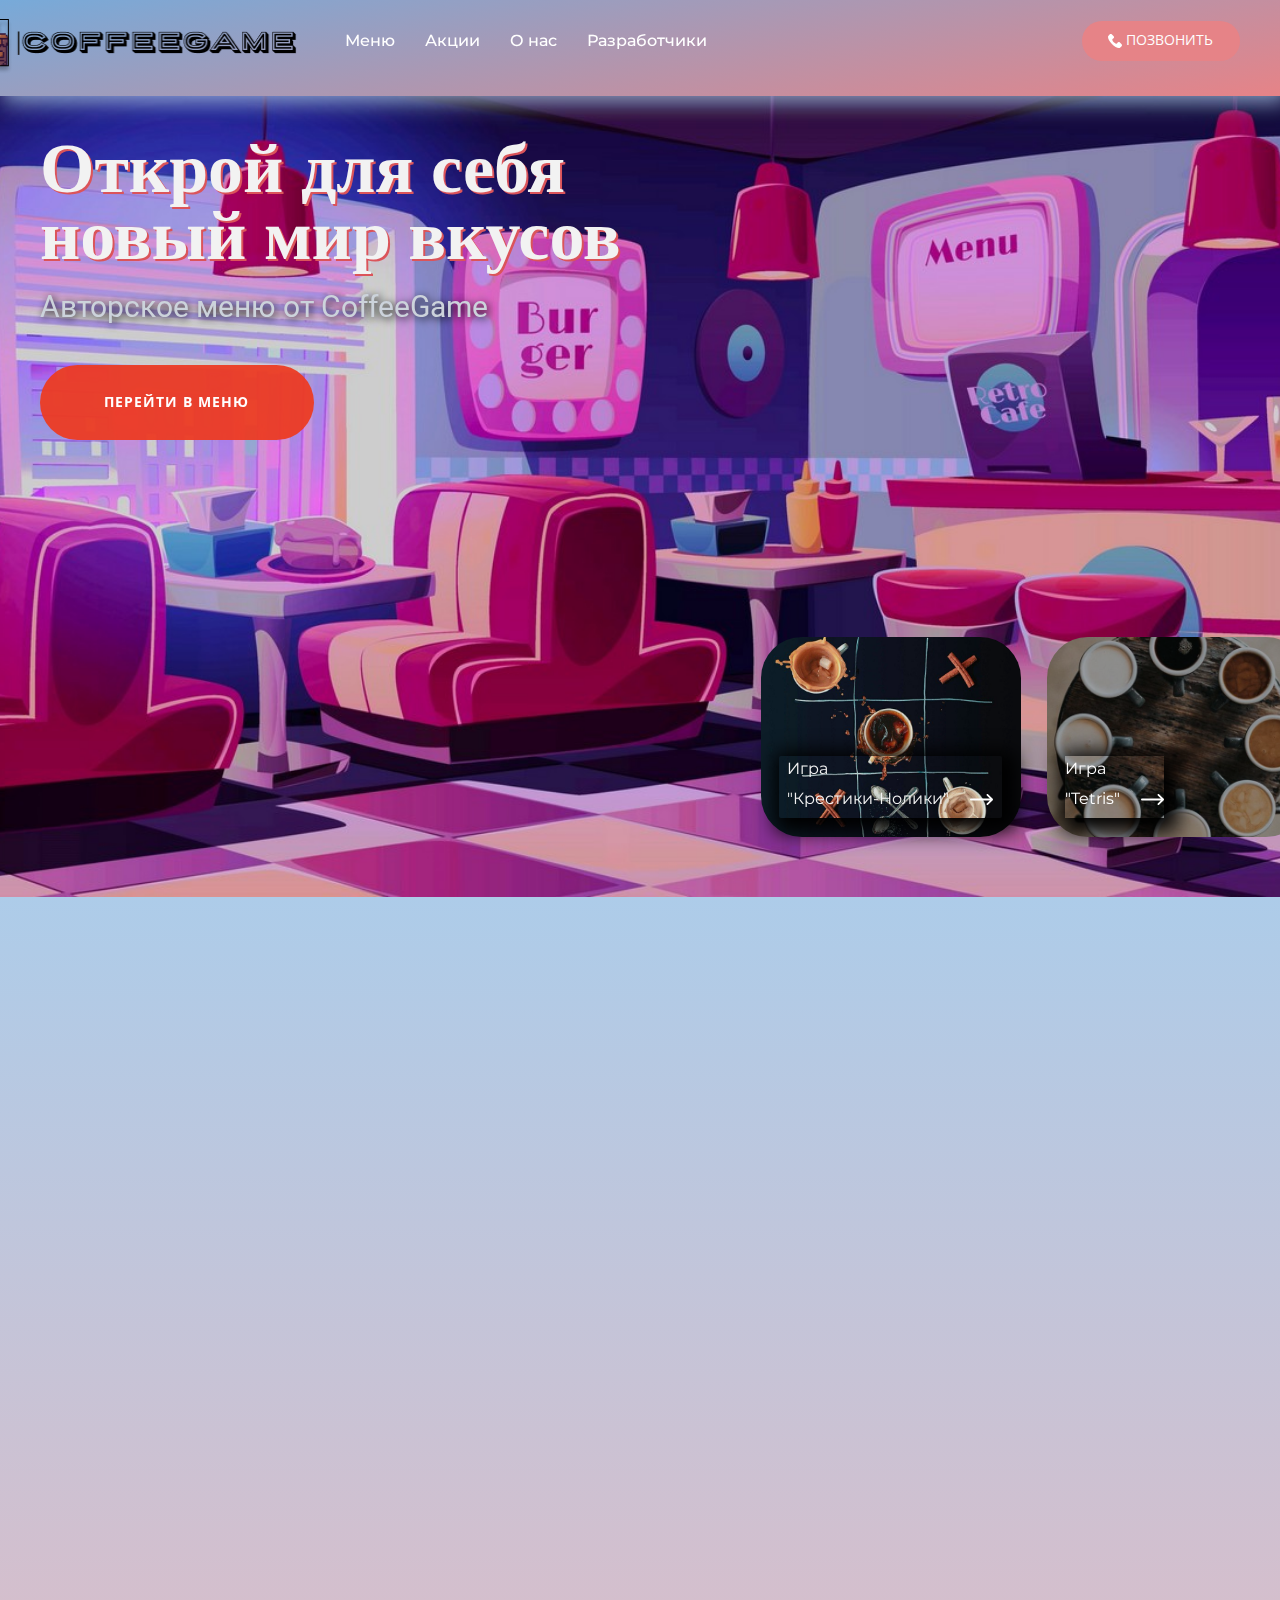
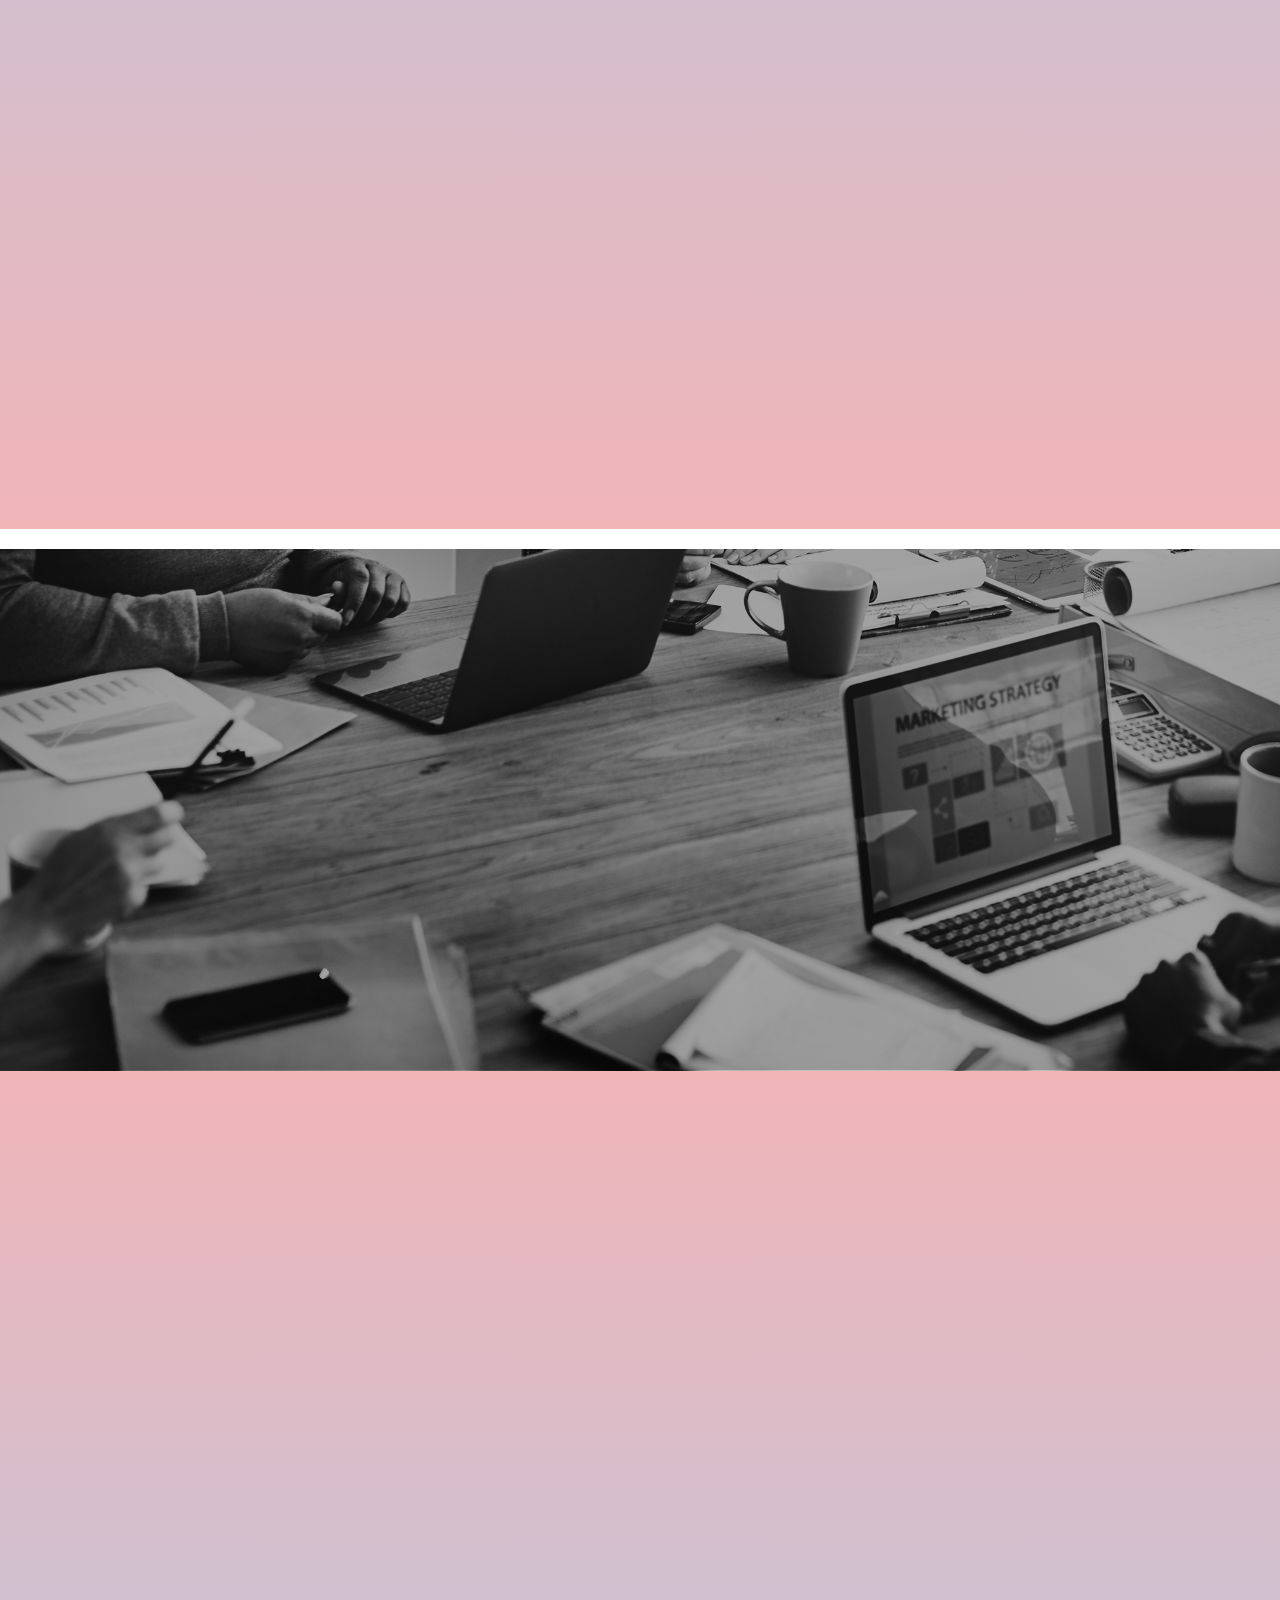
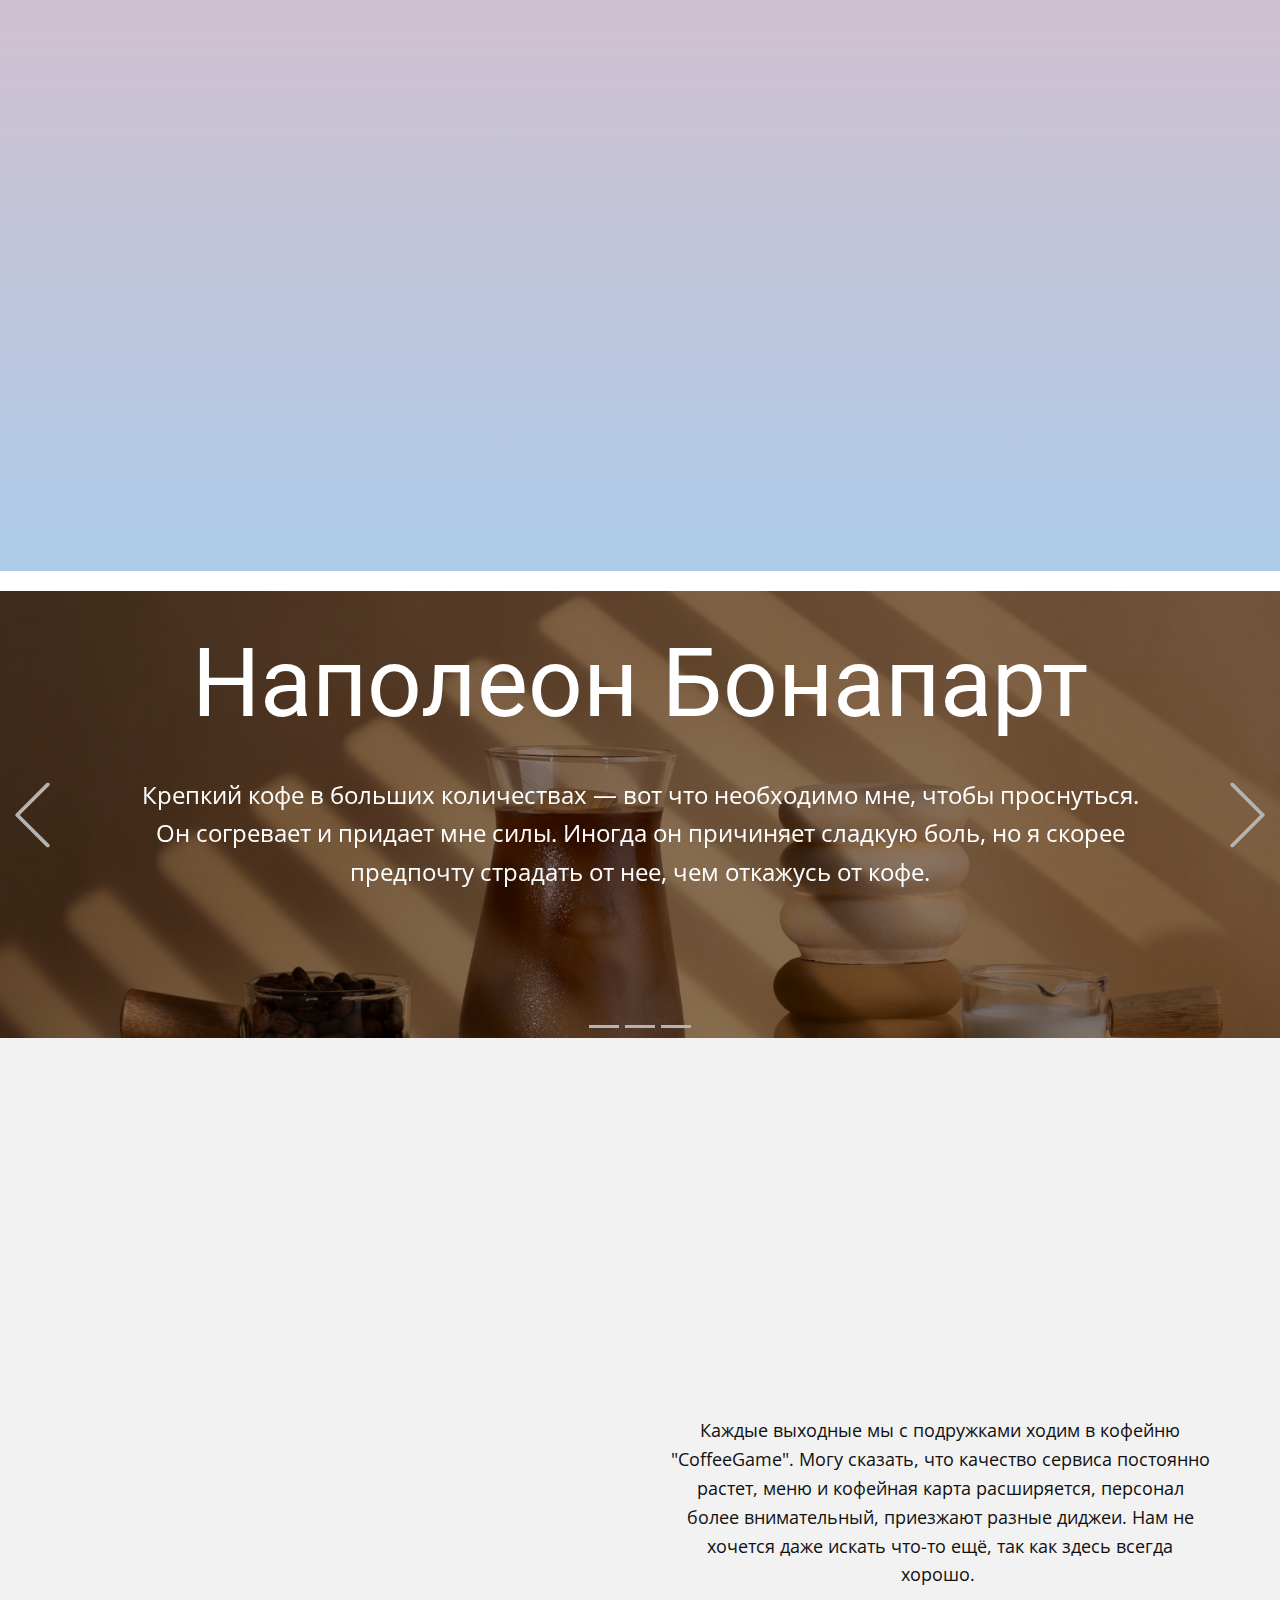
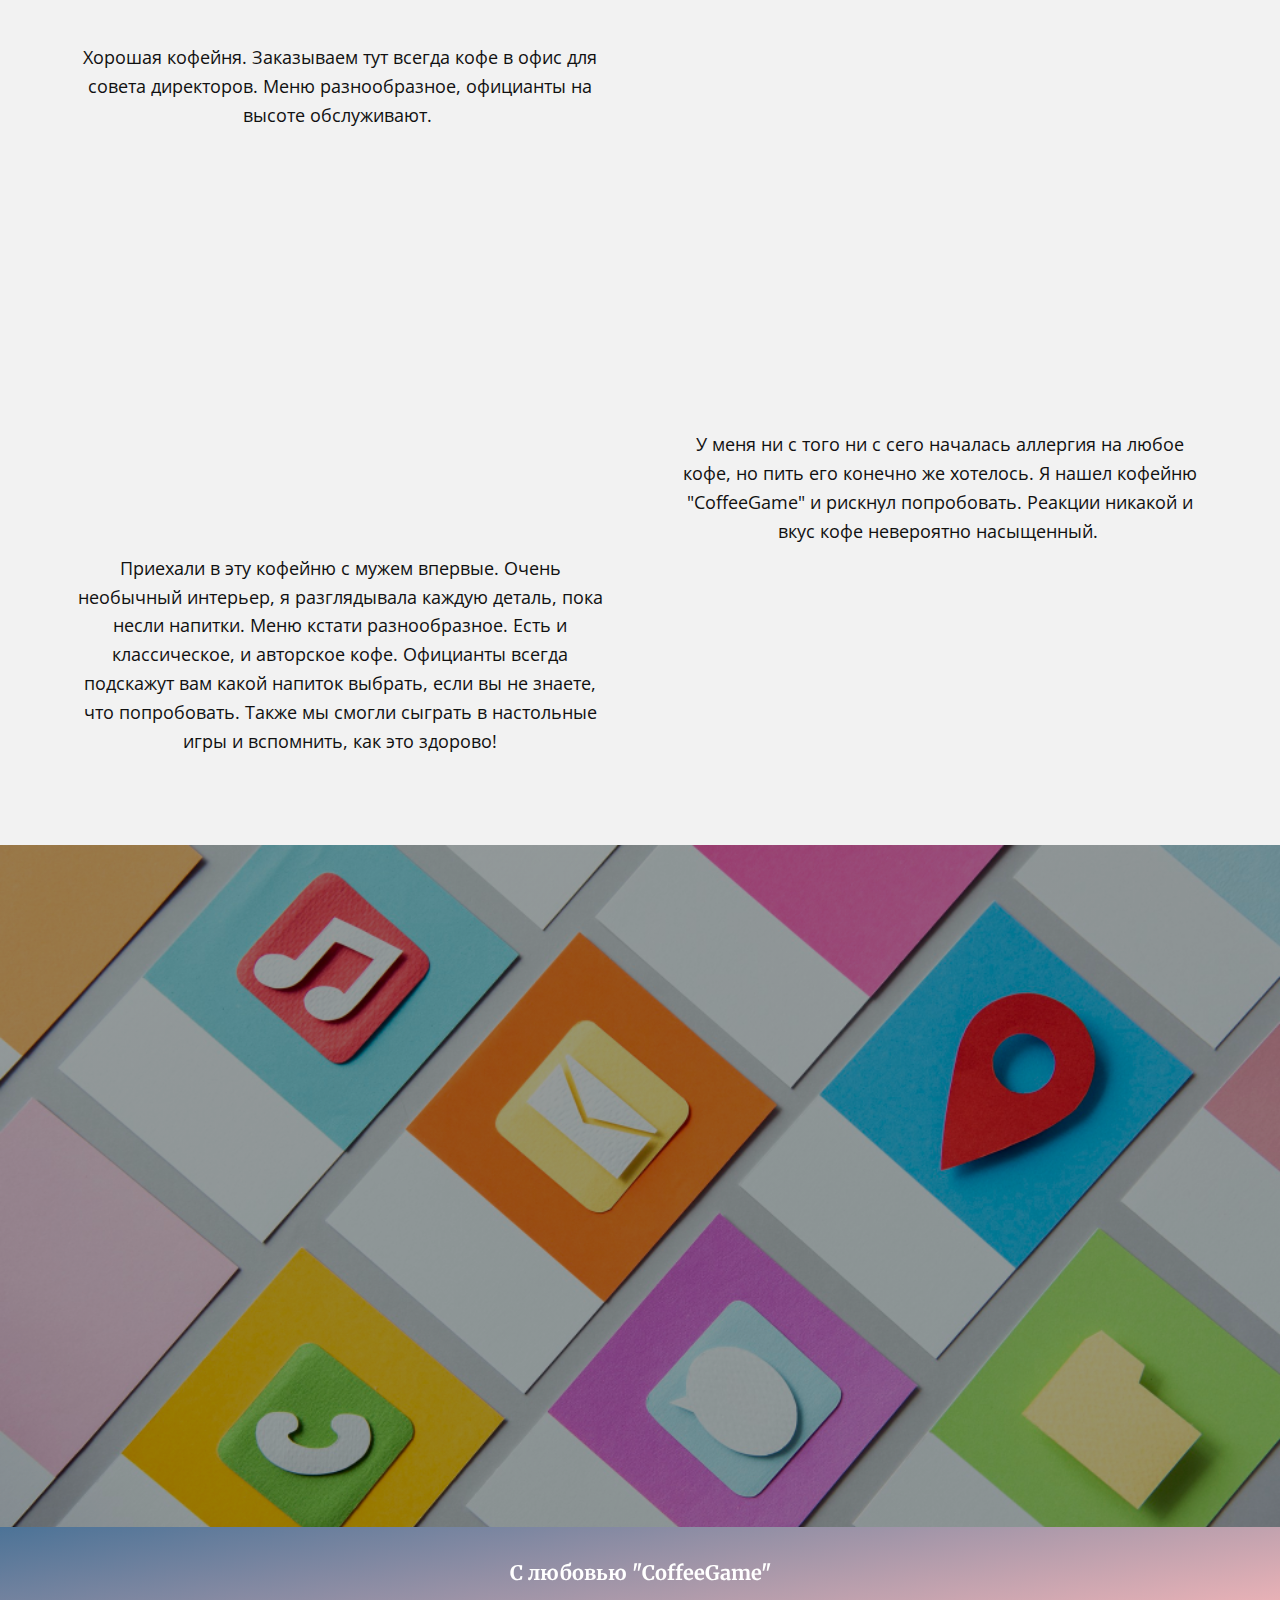
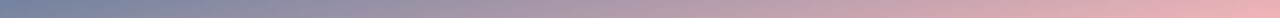
<file: osnova/main/index.html>
<!DOCTYPE html>
<html style="font-size: 16px" lang="ru">
  <head>
    <meta name="viewport" content="width=device-width, initial-scale=1.0" />
    <meta charset="utf-8" />
    <meta
      name="keywords"
      content="Открой для себя новый мир вкусов, ​&nbsp;В нашем кафе вы получите, ​Наполеон Бонапарт, ​Билл Гейтс, ​Ринат Валиуллин, Contact Us"
    />
    <meta name="description" content="" />
    <title>CoffeeGame</title>
    <link rel="shortcut icon" type="image/x-icon" href="hot-cup_2544845.png" />
    <link rel="stylesheet" href="nicepage.css" media="screen" />
    <link rel="stylesheet" href="Страница-1.css" media="screen" />
    <script
      class="u-script"
      type="text/javascript"
      src="jquery.js"
      defer=""
    ></script>
    <script
      class="u-script"
      type="text/javascript"
      src="nicepage.js"
      defer=""
    ></script>
    <meta name="generator" content="Nicepage 6.0.3, nicepage.com" />
    <meta name="referrer" content="origin" />
    <link
      id="u-theme-google-font"
      rel="stylesheet"
      href="https://fonts.googleapis.com/css?family=Roboto:100,100i,300,300i,400,400i,500,500i,700,700i,900,900i|Open+Sans:300,300i,400,400i,500,500i,600,600i,700,700i,800,800i"
    />
    <link
      id="u-page-google-font"
      rel="stylesheet"
      href="https://fonts.googleapis.com/css?family=Montserrat:100,100i,200,200i,300,300i,400,400i,500,500i,600,600i,700,700i,800,800i,900,900i|Oswald:200,300,400,500,600,700|Merriweather:300,300i,400,400i,700,700i,900,900i|Cairo+Play:200,300,400,500,600,700,800,900"
    />

    <script type="application/ld+json">
      {
        "@context": "http://schema.org",
        "@type": "Organization",
        "name": "",
        "logo": "Logo.png"
      }
    </script>
    <meta name="theme-color" content="#478ac9" />
    <meta property="og:title" content="Страница 1" />
    <meta property="og:type" content="website" />
    <meta data-intl-tel-input-cdn-path="intlTelInput/" />
  </head>
  <body
    data-home-page="Страница-1.html"
    data-home-page-title="Страница 1"
    data-path-to-root="./"
    data-include-products="false"
    class="u-body u-xl-mode"
    data-lang="ru"
  >
    <header
      class="u-box-shadow u-clearfix u-gradient u-header u-sticky u-sticky-a6c2 u-valign-middle-xs u-header"
      id="sec-ec73"
    >
      <style class="u-sticky-style" data-style-id="a6c2">
        .u-sticky-fixed.u-sticky-a6c2:before,
        .u-body.u-sticky-fixed .u-sticky-a6c2:before {
          borders: top right bottom left !important;
        }
      </style>
      <div class="u-clearfix u-sheet u-valign-middle-lg u-sheet-1">
        <nav class="u-align-center u-menu u-menu-dropdown u-offcanvas u-menu-1">
          <div
            class="menu-collapse u-custom-font u-font-montserrat"
            style="font-size: 1rem; letter-spacing: 0px; font-weight: 500"
          >
            <a
              class="u-button-style u-custom-active-color u-custom-border u-custom-border-color u-custom-hover-color u-custom-left-right-menu-spacing u-custom-padding-bottom u-custom-text-active-color u-custom-text-color u-custom-text-hover-color u-custom-top-bottom-menu-spacing u-nav-link u-text-active-palette-1-base u-text-hover-palette-2-base"
              href="#"
            >
              <svg class="u-svg-link" viewBox="0 0 24 24">
                <use
                  xmlns:xlink="http://www.w3.org/1999/xlink"
                  xlink:href="#menu-hamburger"
                ></use>
              </svg>
              <svg
                class="u-svg-content"
                version="1.1"
                id="menu-hamburger"
                viewBox="0 0 16 16"
                x="0px"
                y="0px"
                xmlns:xlink="http://www.w3.org/1999/xlink"
                xmlns="http://www.w3.org/2000/svg"
              >
                <g>
                  <rect y="1" width="16" height="2"></rect>
                  <rect y="7" width="16" height="2"></rect>
                  <rect y="13" width="16" height="2"></rect>
                </g>
              </svg>
            </a>
          </div>
          <div class="u-custom-menu u-nav-container">
            <ul
              class="u-custom-font u-font-montserrat u-nav u-spacing-2 u-unstyled u-nav-1"
            >
              <li class="u-nav-item">
                <a
                  class="u-button-style u-hover-palette-2-light-1 u-nav-link u-text-active-white u-text-hover-grey-5 u-text-white"
                  href="https://poffioleg.github.io/project.github.io/osnova/Menu/menu.html"
                  style="padding: 2px 12px"
                  >Меню</a
                >
              </li>
              <li class="u-nav-item">
                <a
                  class="u-button-style u-hover-palette-2-light-1 u-nav-link u-text-active-white u-text-hover-grey-5 u-text-white"
                  href="https://poffioleg.github.io/project.github.io/osnova/stock/ak.html"
                  style="padding: 2px 12px"
                  >Акции</a
                >
              </li>

              <li class="u-nav-item">
                <a
                  class="u-button-style u-hover-palette-2-light-1 u-nav-link u-text-active-white u-text-hover-grey-5 u-text-white"
                  href="#"
                  style="padding: 2px 12px"
                  >О нас</a
                >
                <div class="u-nav-popup">
                  <ul
                    class="u-h-spacing-20 u-nav u-radius u-unstyled u-v-spacing-10 u-nav-2"
                  >
                    <li class="u-nav-item">
                      <a class="u-button-style u-nav-link u-white" href="#"
                        >Мы рады привествовать вас в нашем заведении! <br />
                        Мы находимся по адресу:<br />
                        г.Краснодар, ул. Ставропольская, д.149 (КубГУ), <br />
                        наш номер для связи: <br />+78888888888</a
                      >
                    </li>
                  </ul>
                </div>
              </li>
              <li class="u-nav-item">
                <a
                  class="u-button-style u-hover-palette-2-light-1 u-nav-link u-text-active-white u-text-hover-grey-5 u-text-white"
                  href="https://poffioleg.github.io/project.github.io/osnova/onas/onass.html"
                  style="padding: 2px 17px 2px 12px"
                  >Разработчики</a
                >
              </li>
            </ul>
          </div>
          <div class="u-custom-menu u-nav-container-collapse">
            <div
              class="u-black u-container-style u-inner-container-layout u-opacity u-opacity-95 u-sidenav"
            >
              <div class="u-inner-container-layout u-sidenav-overflow">
                <div class="u-menu-close"></div>
                <ul
                  class="u-align-center u-nav u-popupmenu-items u-unstyled u-nav-3"
                >
                  <li class="u-nav-item">
                    <a
                      class="u-button-style u-nav-link"
                      href="https://poffioleg.github.io/project.github.io/osnova/Menu/menu.html"
                      >Меню</a
                    >
                  </li>
                  <li class="u-nav-item">
                    <a
                      class="u-button-style u-nav-link"
                      href="https://poffioleg.github.io/project.github.io/osnova/stock/ak.html"
                      >Акции</a
                    >
                  </li>

                  <li class="u-nav-item">
                    <a class="u-button-style u-nav-link" href="#">О нас</a>
                    <div class="u-nav-popup">
                      <ul
                        class="u-h-spacing-20 u-nav u-radius u-unstyled u-v-spacing-10 u-nav-4"
                      >
                        <li class="u-nav-item">
                          <a class="u-button-style u-nav-link" href="#"
                            >Мы рады привествовать вас в нашем заведении! <br />
                            Мы находимся по адресу:<br />
                            г.Краснодар, ул. Ставропольская, д.149 (КубГУ),
                            <br />
                            наш номер для связи: <br />+78888888888</a
                          >
                        </li>
                      </ul>
                    </div>
                  </li>
                  <li class="u-nav-item">
                    <a
                      class="u-button-style u-nav-link"
                      href="https://poffioleg.github.io/project.github.io/osnova/onas/onass.html"
                      >Разработчики</a
                    >
                  </li>
                </ul>
              </div>
            </div>
            <div class="u-black u-menu-overlay u-opacity u-opacity-70"></div>
          </div>
        </nav>
        <a
          href="https://poffioleg.github.io/project.github.io/osnova/index.html"
          class="u-image u-logo u-image-1"
          data-image-width="346"
          data-image-height="56"
        >
          <img src="Logo.png" class="u-logo-image u-logo-image-1" />
        </a>
        <a
          href="tel:+78888888888"
          class="u-border-none u-btn u-btn-round u-button-style u-hover-palette-3-light-2 u-palette-2-light-1 u-radius u-btn-1"
          ><span class="u-icon"
            ><svg
              class="u-svg-content"
              viewBox="0 0 513.64 513.64"
              x="0px"
              y="0px"
              style="width: 1em; height: 1em"
            >
              <path
                d="M499.66,376.96l-71.68-71.68c-25.6-25.6-69.12-15.359-79.36,17.92c-7.68,23.041-33.28,35.841-56.32,30.72 c-51.2-12.8-120.32-79.36-133.12-133.12c-7.68-23.041,7.68-48.641,30.72-56.32c33.28-10.24,43.52-53.76,17.92-79.36l-71.68-71.68 c-20.48-17.92-51.2-17.92-69.12,0l-48.64,48.64c-48.64,51.2,5.12,186.88,125.44,307.2c120.32,120.32,256,176.641,307.2,125.44 l48.64-48.64C517.581,425.6,517.581,394.88,499.66,376.96z"
              ></path></svg></span
          >&nbsp;Позвонить
        </a>
      </div>
    </header>
    <section
      class="u-clearfix u-image u-section-1"
      id="carousel_a071"
      data-image-width="7000"
      data-image-height="2500"
    >
      <div class="u-clearfix u-sheet u-sheet-1">
        <h1
          class="u-align-center-xs u-align-left-lg u-align-left-md u-align-left-sm u-align-left-xl u-custom-font u-text u-text-grey-5 u-text-1"
          data-animation-name="customAnimationIn"
          data-animation-duration="1000"
        >
          Открой для себя новый мир вкусов
        </h1>
        <h3
          class="u-align-center-xs u-align-left-lg u-align-left-md u-align-left-sm u-align-left-xl u-text u-text-default u-text-palette-5-light-1 u-text-2"
          data-animation-name="customAnimationIn"
          data-animation-duration="1000"
        >
          Авторское меню от CoffeeGame<br />
        </h3>
        <a
          href="https://poffioleg.github.io/project.github.io/osnova/Menu/menu.html"
          class="u-align-center u-border-none u-btn u-btn-round u-button-style u-custom-color-2 u-hover-palette-3-light-2 u-radius u-btn-1"
          data-animation-name="customAnimationIn"
          data-animation-duration="1000"
          >Перейти в меню</a
        >
        <div class="u-clearfix u-group-elements u-group-elements-1">
          <img
            class="u-expanded u-image u-image-round u-radius u-image-1"
            src="photo1701523456.jpeg"
            alt=""
            data-image-width="720"
            data-image-height="1280"
            data-animation-name="customAnimationIn"
            data-animation-duration="2000"
            data-animation-delay="750"
          />
          <a
            href="https://poffioleg.github.io/project.github.io/osnova/Game/game.html"
            class="u-align-left u-border-none u-btn u-btn-round u-button-style u-custom-font u-font-montserrat u-none u-radius u-text-grey-5 u-btn-2"
            data-animation-name="customAnimationIn"
            data-animation-duration="2000"
            data-animation-delay="750"
            >Игра<br />"Крестики-Нолики"&nbsp;<span
              class="u-icon u-text-white u-icon-1"
              ><svg
                class="u-svg-content"
                viewBox="0 0 512 512"
                x="0px"
                y="0px"
                style="width: 1em; height: 1em"
              >
                <path
                  d="M506.134,241.843c-0.006-0.006-0.011-0.013-0.018-0.019l-104.504-104c-7.829-7.791-20.492-7.762-28.285,0.068 c-7.792,7.829-7.762,20.492,0.067,28.284L443.558,236H20c-11.046,0-20,8.954-20,20c0,11.046,8.954,20,20,20h423.557 l-70.162,69.824c-7.829,7.792-7.859,20.455-0.067,28.284c7.793,7.831,20.457,7.858,28.285,0.068l104.504-104 c0.006-.006,0.011-.013,0.018-.019C513.968,262.339,513.943,249.635,506.134,241.843z"
                ></path></svg
            ></span>
          </a>
        </div>
        <div class="u-clearfix u-group-elements u-group-elements-2">
          <img
            class="u-expanded u-image u-image-round u-radius u-image-2"
            src="5212df6f33156c5c22e8b90cf1fc7001.jpg"
            alt=""
            data-image-width="564"
            data-image-height="1128"
            data-animation-name="customAnimationIn"
            data-animation-duration="2000"
            data-animation-delay="0"
          />
          <a
            href="https://poffioleg.github.io/project.github.io/osnova/Game/game.html"
            class="u-align-left u-border-none u-btn u-button-style u-custom-font u-font-montserrat u-none u-text-white u-btn-3"
            data-animation-name="customAnimationIn"
            data-animation-duration="2000"
            >Игра<br />"Tetris"&nbsp;<span class="u-icon u-text-white u-icon-2"
              ><svg
                class="u-svg-content"
                viewBox="0 0 512 512"
                x="0px"
                y="0px"
                style="width: 1em; height: 1em"
              >
                <path
                  d="M506.134,241.843c-0.006-0.006-0.011-0.013-0.018-0.019l-104.504-104c-7.829-7.791-20.492-7.762-28.285,0.068 c-7.792,7.829-7.762,20.492,0.067,28.284L443.558,236H20c-11.046,0-20,8.954-20,20c0,11.046,8.954,20,20,20h423.557 l-70.162,69.824c-7.829,7.792-7.859,20.455-0.067,28.284c7.793,7.831,20.457,7.858,28.285,0.068l104.504-104 c0.006-.006,0.011-.013,0.018-.019C513.968,262.339,513.943,249.635,506.134,241.843z"
                ></path></svg
            ></span>
          </a>
        </div>
      </div>
    </section>
    <section class="u-clearfix u-gradient u-section-2" id="carousel_8dc0">
      <div class="u-clearfix u-sheet u-valign-middle-sm u-sheet-1">
        <div
          class="u-expanded-width-xs u-image u-image-circle u-preserve-proportions u-image-1"
          alt=""
          data-image-width="960"
          data-image-height="1280"
          data-animation-name="customAnimationIn"
          data-animation-duration="1500"
          data-animation-delay="0"
        >
          <div
            class="u-preserve-proportions-child"
            style="padding-top: 100%"
          ></div>
        </div>
        <div
          class="u-expanded-width-xs u-image u-image-circle u-preserve-proportions u-image-2"
          alt=""
          data-image-width="564"
          data-image-height="565"
          data-animation-name="customAnimationIn"
          data-animation-duration="1500"
          data-animation-delay="750"
        >
          <div
            class="u-preserve-proportions-child"
            style="padding-top: 100%"
          ></div>
        </div>
        <div
          class="u-image u-image-circle u-image-3"
          alt=""
          data-image-width="960"
          data-image-height="1280"
          data-animation-name="customAnimationIn"
          data-animation-duration="1500"
          data-animation-delay="750"
        ></div>
        <div
          class="u-expanded-width-xs u-image u-image-circle u-preserve-proportions u-image-4"
          alt=""
          data-image-width="564"
          data-image-height="751"
          data-animation-name="customAnimationIn"
          data-animation-duration="1500"
        >
          <div
            class="u-preserve-proportions-child"
            style="padding-top: 100%"
          ></div>
        </div>
        <div
          class="u-container-align-center-lg u-container-align-center-md u-container-align-center-sm u-container-align-center-xl u-container-style u-group u-preserve-proportions u-shape-circle u-white u-group-1"
          data-animation-name="customAnimationIn"
          data-animation-duration="1500"
          data-animation-delay="250"
        >
          <div class="u-container-layout u-container-layout-1">
            <h2
              class="u-align-center u-text u-text-body-color u-text-default u-text-1"
            >
              CoffeeGame
            </h2>
            <p class="u-align-center u-text u-text-2">
              Дорогие посетители! Кофейня "CoffeeGame" представляет вашему
              вниманию возможность отведать натуральный кофе вместе с вашими
              друзьями, поскольку у нас есть стеллаж с настольными играми и
              поддержка приятной атмосферы. Если тебе не с кем прийти, не
              переживай, у нас есть люди, которые составят компанию, если ты
              захочешь!<br />
              <br />
            </p>
          </div>
        </div>
      </div>
    </section>
    <section
      class="u-clearfix u-image u-shading u-section-3"
      id="carousel_26ea"
      data-image-width="6251"
      data-image-height="3126"
    >
      <div class="u-clearfix u-sheet u-sheet-1">
        <h1
          class="u-align-center u-custom-font u-text u-text-body-alt-color u-text-default u-text-1"
          data-animation-name="customAnimationIn"
          data-animation-duration="1500"
          data-animation-delay="250"
        >
          <span class="u-icon"></span>&nbsp;В нашем кафе вы получите
        </h1>
        <div class="u-expanded-width u-list u-list-1">
          <div class="u-repeater u-repeater-1">
            <div
              class="u-align-left u-container-align-center u-container-style u-list-item u-repeater-item u-white u-list-item-1"
              data-animation-name="customAnimationIn"
              data-animation-duration="1000"
              data-animation-delay="0"
            >
              <div
                class="u-container-layout u-similar-container u-container-layout-1"
              >
                <span class="u-align-center u-file-icon u-icon u-icon-2"
                  ><img src="5978671.png" alt=""
                /></span>
                <h5
                  class="u-align-center u-custom-font u-font-oswald u-text u-text-2"
                  data-animation-name="customAnimationIn"
                  data-animation-duration="2000"
                >
                  Натуральный&nbsp;<br />кофе
                </h5>
              </div>
            </div>
            <div
              class="u-align-left u-container-style u-list-item u-repeater-item u-video-cover u-white u-list-item-2"
              data-animation-name="customAnimationIn"
              data-animation-duration="2000"
              data-animation-delay="750"
            >
              <div
                class="u-container-layout u-similar-container u-container-layout-2"
              >
                <span class="u-align-center u-file-icon u-icon u-icon-3"
                  ><img src="4315508.png" alt=""
                /></span>
                <h5
                  class="u-align-center u-custom-font u-font-oswald u-text u-text-3"
                  data-animation-name="customAnimationIn"
                  data-animation-duration="1000"
                >
                  Настольные&nbsp;<br />игры
                </h5>
              </div>
            </div>
            <div
              class="u-align-left u-container-style u-list-item u-repeater-item u-video-cover u-white u-list-item-3"
              data-animation-name="customAnimationIn"
              data-animation-duration="2000"
              data-animation-delay="0"
            >
              <div
                class="u-container-layout u-similar-container u-container-layout-3"
              >
                <span class="u-align-center u-file-icon u-icon u-icon-4"
                  ><img src="5104297.png" alt=""
                /></span>
                <h5
                  class="u-align-center u-custom-font u-font-oswald u-text u-text-4"
                  data-animation-name="customAnimationIn"
                  data-animation-duration="1000"
                >
                  Хорошую<br />атмосферу
                </h5>
              </div>
            </div>
            <div
              class="u-align-left u-container-style u-list-item u-repeater-item u-video-cover u-white u-list-item-4"
              data-animation-name="customAnimationIn"
              data-animation-duration="2000"
              data-animation-delay="750"
            >
              <div
                class="u-container-layout u-similar-container u-container-layout-4"
              >
                <span class="u-align-center u-file-icon u-icon u-icon-5"
                  ><img src="6704166.png" alt=""
                /></span>
                <h5
                  class="u-align-center u-custom-font u-font-oswald u-text u-text-5"
                  data-animation-name="customAnimationIn"
                  data-animation-duration="1000"
                >
                  Лучшее<br />обслуживание
                </h5>
              </div>
            </div>
          </div>
        </div>
      </div>
    </section>
    <section
      class="u-align-center-lg u-align-center-md u-align-center-xl u-align-left-sm u-align-left-xs u-clearfix u-container-align-center u-gradient u-section-4"
      id="carousel_31a2"
      data-animation-name=""
      data-animation-duration="0"
      data-animation-delay="0"
      data-animation-direction=""
    >
      <div class="u-clearfix u-sheet u-valign-middle u-sheet-1">
        <h2
          class="u-align-center u-text u-text-default u-text-1"
          data-animation-name="customAnimationIn"
          data-animation-duration="1500"
          data-animation-delay="0"
        >
          Настольные игры в CoffeeGame
        </h2>
        <p
          class="u-align-center u-text u-text-2"
          data-animation-name="customAnimationIn"
          data-animation-duration="1500"
          data-animation-delay="250"
        >
          В нашей кофейне вашему вниманию предоставляется большое разнообразие
          настольных игр
        </p>
        <div class="u-expanded-width u-list u-list-1">
          <div class="u-repeater u-repeater-1">
            <div
              class="u-container-align-center u-container-style u-list-item u-radius u-repeater-item u-shape-round u-white u-list-item-1"
              data-animation-name="customAnimationIn"
              data-animation-duration="1500"
            >
              <div
                class="u-container-layout u-similar-container u-valign-top u-container-layout-1"
              >
                <div
                  class="u-image u-image-circle u-image-1"
                  alt=""
                  data-image-width="1000"
                  data-image-height="667"
                ></div>
                <h3 class="u-align-center u-text u-text-default u-text-3">
                  Лото
                </h3>
              </div>
            </div>
            <div
              class="u-container-align-center u-container-style u-list-item u-radius u-repeater-item u-shape-round u-white u-list-item-2"
              data-animation-direction="Up"
              data-animation-name="customAnimationIn"
              data-animation-duration="1500"
              data-animation-delay="250"
            >
              <div
                class="u-container-layout u-similar-container u-valign-top u-container-layout-2"
              >
                <div
                  class="u-image u-image-circle u-image-2"
                  alt=""
                  data-image-width="564"
                  data-image-height="751"
                ></div>
                <h3 class="u-align-center u-text u-text-default u-text-4">
                  Монополия<br />
                </h3>
              </div>
            </div>
            <div
              class="u-container-align-center u-container-style u-list-item u-radius u-repeater-item u-shape-round u-white u-list-item-3"
              data-animation-direction="Up"
              data-animation-name="customAnimationIn"
              data-animation-duration="1500"
              data-animation-delay="500"
            >
              <div
                class="u-container-layout u-similar-container u-valign-top u-container-layout-3"
              >
                <div
                  class="u-image u-image-circle u-image-3"
                  alt=""
                  data-image-width="667"
                  data-image-height="1000"
                ></div>
                <h3 class="u-align-center u-text u-text-default u-text-5">
                  Башня "Jenga"
                </h3>
              </div>
            </div>
            <div
              class="u-container-align-center u-container-style u-list-item u-radius u-repeater-item u-shape-round u-white u-list-item-4"
              data-animation-direction="Up"
              data-animation-name="customAnimationIn"
              data-animation-duration="1500"
              data-animation-delay="750"
            >
              <div
                class="u-container-layout u-similar-container u-valign-top u-container-layout-4"
              >
                <div
                  class="u-image u-image-circle u-image-4"
                  alt=""
                  data-image-width="668"
                  data-image-height="1000"
                ></div>
                <h3 class="u-align-center u-text u-text-default u-text-6">
                  Короли<br />разбойники
                </h3>
              </div>
            </div>
            <div
              class="u-container-align-center u-container-style u-list-item u-radius u-repeater-item u-shape-round u-white u-list-item-5"
              data-animation-direction="Up"
              data-animation-name="customAnimationIn"
              data-animation-duration="1500"
              data-animation-delay="750"
            >
              <div
                class="u-container-layout u-similar-container u-valign-top u-container-layout-5"
              >
                <div
                  class="u-image u-image-circle u-image-5"
                  alt=""
                  data-image-width="564"
                  data-image-height="1002"
                ></div>
                <h3 class="u-align-center u-text u-text-default u-text-7">
                  Уно<br />
                </h3>
              </div>
            </div>
            <div
              class="u-container-align-center u-container-style u-list-item u-radius u-repeater-item u-shape-round u-white u-list-item-6"
              data-animation-direction="Up"
              data-animation-name="customAnimationIn"
              data-animation-duration="1500"
              data-animation-delay="750"
            >
              <div
                class="u-container-layout u-similar-container u-valign-top u-container-layout-6"
              >
                <div
                  class="u-image u-image-circle u-image-6"
                  alt=""
                  data-image-width="421"
                  data-image-height="630"
                ></div>
                <h3 class="u-align-center u-text u-text-default u-text-8">
                  Мифическое озорство
                </h3>
              </div>
            </div>
          </div>
        </div>
      </div>
    </section>
    <section
      class="u-carousel u-slide u-block-57fa-1"
      id="carousel-515b"
      data-interval="5000"
      data-u-ride="carousel"
    >
      <ol class="u-absolute-hcenter u-carousel-indicators u-block-57fa-2">
        <li
          data-u-target="#carousel-515b"
          class="u-active u-grey-30 u-shape-rectangle"
          data-u-slide-to="0"
          style="width: 30px; height: 3px"
        ></li>
        <li
          data-u-target="#carousel-515b"
          class="u-grey-30 u-shape-rectangle"
          data-u-slide-to="1"
          style="width: 30px; height: 3px"
        ></li>
        <li
          data-u-target="#carousel-515b"
          class="u-grey-30 u-shape-rectangle"
          data-u-slide-to="2"
          style="width: 30px; height: 3px"
        ></li>
      </ol>
      <div class="u-carousel-inner" role="listbox">
        <div
          class="u-active u-align-center u-carousel-item u-clearfix u-image u-shading u-section-5-1"
          src=""
          data-image-width="1500"
          data-image-height="1001"
        >
          <div class="u-clearfix u-sheet u-sheet-1">
            <h1 class="u-text u-text-default u-title u-text-1">
              Наполеон Бонапарт<br />
            </h1>
            <p class="u-large-text u-text u-text-variant u-text-2">
              Крепкий кофе в больших количествах — вот что необходимо мне, чтобы
              проснуться. Он согревает и придает мне силы. Иногда он причиняет
              сладкую боль, но я скорее предпочту страдать от нее, чем откажусь
              от кофе.<br />
            </p>
          </div>
        </div>
        <div
          class="u-align-center u-carousel-item u-clearfix u-image u-shading u-section-5-2"
          src=""
          data-image-width="1250"
          data-image-height="1500"
        >
          <div class="u-clearfix u-sheet u-sheet-1">
            <h1 class="u-text u-text-default u-title u-text-1">
              Билл Гейтс<br />
            </h1>
            <p class="u-large-text u-text u-text-variant u-text-2">
              Ради кофе можно пойти на всё. Даже на работу.<br />
            </p>
          </div>
        </div>
        <div
          class="u-align-center u-carousel-item u-clearfix u-image u-shading u-section-5-3"
          src=""
          data-image-width="1001"
          data-image-height="1500"
        >
          <div class="u-clearfix u-sheet u-sheet-1">
            <h1 class="u-text u-text-default u-title u-text-1">
              Ринат Валиуллин<br />
            </h1>
            <p class="u-large-text u-text u-text-variant u-text-2">
              Сижу, пью кофе, анализирую. В чашке осень, в планах зима, в теле
              весна, а в душе, как всегда, не хватило лета.<br />
            </p>
          </div>
        </div>
      </div>
      <a
        class="u-absolute-vcenter u-carousel-control u-carousel-control-prev u-text-grey-30 u-block-57fa-3"
        href="#carousel-515b"
        role="button"
        data-u-slide="prev"
      >
        <span aria-hidden="true">
          <svg viewBox="0 0 477.175 477.175">
            <path
              d="M145.188,238.575l215.5-215.5c5.3-5.3,5.3-13.8,0-19.1s-13.8-5.3-19.1,0l-225.1,225.1c-5.3,5.3-5.3,13.8,0,19.1l225.1,225
		c2.6,2.6,6.1,4,9.5,4s6.9-1.3,9.5-4c5.3-5.3,5.3-13.8,0-19.1L145.188,238.575z"
            ></path>
          </svg>
        </span>
        <span class="sr-only">
          <svg viewBox="0 0 477.175 477.175">
            <path
              d="M145.188,238.575l215.5-215.5c5.3-5.3,5.3-13.8,0-19.1s-13.8-5.3-19.1,0l-225.1,225.1c-5.3,5.3-5.3,13.8,0,19.1l225.1,225
		c2.6,2.6,6.1,4,9.5,4s6.9-1.3,9.5-4c5.3-5.3,5.3-13.8,0-19.1L145.188,238.575z"
            ></path>
          </svg>
        </span>
      </a>
      <a
        class="u-absolute-vcenter u-carousel-control u-carousel-control-next u-text-grey-30 u-block-57fa-4"
        href="#carousel-515b"
        role="button"
        data-u-slide="next"
      >
        <span aria-hidden="true">
          <svg viewBox="0 0 477.175 477.175">
            <path
              d="M360.731,229.075l-225.1-225.1c-5.3-5.3-13.8-5.3-19.1,0s-5.3,13.8,0,19.1l215.5,215.5l-215.5,215.5
		c-5.3,5.3-5.3,13.8,0,19.1c2.6,2.6,6.1,4,9.5,4c3.4,0,6.9-1.3,9.5-4l225.1-225.1C365.931,242.875,365.931,234.275,360.731,229.075z"
            ></path>
          </svg>
        </span>
        <span class="sr-only">
          <svg viewBox="0 0 477.175 477.175">
            <path
              d="M360.731,229.075l-225.1-225.1c-5.3-5.3-13.8-5.3-19.1,0s-5.3,13.8,0,19.1l215.5,215.5l-215.5,215.5
		c-5.3,5.3-5.3,13.8,0,19.1c2.6,2.6,6.1,4,9.5,4c3.4,0,6.9-1.3,9.5-4l225.1-225.1C365.931,242.875,365.931,234.275,360.731,229.075z"
            ></path>
          </svg>
        </span>
      </a>
    </section>
    <section
      class="u-align-center u-clearfix u-grey-5 u-section-6"
      id="carousel_bfe6"
    >
      <div class="u-clearfix u-sheet u-sheet-1">
        <div
          class="data-layout-selected u-clearfix u-expanded-width u-layout-wrap u-layout-wrap-1"
        >
          <div class="u-gutter-0 u-layout">
            <div class="u-layout-col">
              <div class="u-size-30">
                <div class="u-layout-row">
                  <div
                    class="u-align-center u-container-style u-layout-cell u-size-30 u-layout-cell-1"
                  >
                    <div
                      class="u-container-layout u-valign-bottom u-container-layout-1"
                    >
                      <div
                        class="u-border-20 u-border-palette-3-base u-container-style u-expanded-width u-group u-shape-rectangle u-white u-group-1"
                        data-animation-name="customAnimationIn"
                        data-animation-duration="2000"
                      >
                        <div class="u-container-layout u-container-layout-2">
                          <div
                            class="u-image u-image-circle u-image-1"
                            alt=""
                            data-image-width="1080"
                            data-image-height="1080"
                          ></div>
                          <h5
                            class="u-align-center u-custom-font u-font-montserrat u-text u-text-1"
                          >
                            Mike Hudson
                          </h5>
                        </div>
                      </div>
                      <p class="u-text u-text-2">
                        Хорошая кофейня. Заказываем тут всегда кофе в офис для
                        совета директоров. Меню разнообразное, официанты на
                        высоте обслуживают.&nbsp;
                      </p>
                    </div>
                  </div>
                  <div
                    class="u-align-center u-container-style u-layout-cell u-size-30 u-layout-cell-2"
                  >
                    <div class="u-container-layout u-container-layout-3">
                      <div
                        class="u-border-20 u-border-palette-1-base u-container-style u-expanded-width u-group u-shape-rectangle u-white u-group-2"
                        data-animation-name="customAnimationIn"
                        data-animation-duration="2000"
                      >
                        <div class="u-container-layout u-container-layout-4">
                          <div
                            class="u-image u-image-circle u-image-2"
                            alt=""
                            data-image-width="564"
                            data-image-height="705"
                          ></div>
                          <h5
                            class="u-align-center u-custom-font u-font-montserrat u-text u-text-3"
                          >
                            Margo Perry
                          </h5>
                        </div>
                      </div>
                      <p class="u-text u-text-default u-text-4">
                        Каждые выходные мы с подружками ходим в кофейню
                        "CoffeeGame". Могу сказать, что качество сервиса
                        постоянно растет, меню и кофейная карта расширяется,
                        персонал более внимательный, приезжают разные диджеи.
                        Нам не хочется даже искать что-то ещё, так как здесь
                        всегда хорошо.&nbsp;
                      </p>
                    </div>
                  </div>
                </div>
              </div>
              <div class="u-size-30">
                <div class="u-layout-row">
                  <div
                    class="u-align-center u-container-style u-layout-cell u-size-30 u-layout-cell-3"
                  >
                    <div
                      class="u-container-layout u-valign-bottom u-container-layout-5"
                    >
                      <div
                        class="u-border-20 u-border-palette-1-base u-container-style u-expanded-width u-group u-shape-rectangle u-white u-group-3"
                        data-animation-name="customAnimationIn"
                        data-animation-duration="2000"
                      >
                        <div class="u-container-layout u-container-layout-6">
                          <div
                            class="u-image u-image-circle u-image-3"
                            alt=""
                            data-image-width="564"
                            data-image-height="846"
                          ></div>
                          <h5
                            class="u-align-center u-custom-font u-font-montserrat u-text u-text-5"
                          >
                            Mila Loo
                          </h5>
                        </div>
                      </div>
                      <p class="u-text u-text-6">
                        Приехали в эту кофейню с мужем впервые. Очень необычный
                        интерьер, я разглядывала каждую деталь, пока несли
                        напитки. Меню кстати разнообразное. Есть и классическое,
                        и авторское кофе. Официанты всегда подскажут вам какой
                        напиток выбрать, если вы не знаете, что попробовать.
                        Также мы смогли сыграть в настольные игры и вспомнить,
                        как это здорово!
                      </p>
                    </div>
                  </div>
                  <div
                    class="u-align-center u-container-style u-layout-cell u-size-30 u-layout-cell-4"
                  >
                    <div class="u-container-layout u-container-layout-7">
                      <div
                        class="u-border-20 u-border-palette-3-base u-container-style u-expanded-width u-group u-shape-rectangle u-white u-group-4"
                        data-animation-name="customAnimationIn"
                        data-animation-duration="2000"
                      >
                        <div class="u-container-layout u-container-layout-8">
                          <div
                            class="u-image u-image-circle u-image-4"
                            alt=""
                            data-image-width="1124"
                            data-image-height="1500"
                          ></div>
                          <h5
                            class="u-align-center u-custom-font u-font-montserrat u-text u-text-7"
                          >
                            Paul Larson
                          </h5>
                        </div>
                      </div>
                      <p class="u-text u-text-default u-text-8">
                        У меня ни с того ни с сего началась аллергия на любое
                        кофе, но пить его конечно же хотелось. Я нашел кофейню
                        "CoffeeGame" и рискнул попробовать. Реакции никакой и
                        вкус кофе невероятно насыщенный.&nbsp;
                      </p>
                    </div>
                  </div>
                </div>
              </div>
            </div>
          </div>
        </div>
      </div>
    </section>
    <section
      class="u-clearfix u-image u-shading u-section-7"
      id="carousel_8613"
      data-image-width="1000"
      data-image-height="667"
    >
      <div class="u-clearfix u-sheet u-sheet-1">
        <div
          class="custom-expanded data-layout-selected u-clearfix u-gutter-28 u-layout-wrap u-layout-wrap-1"
        >
          <div class="u-layout">
            <div class="u-layout-row">
              <div
                class="u-align-left u-container-align-left u-container-style u-layout-cell u-right-cell u-size-60 u-layout-cell-1"
                data-animation-name="customAnimationIn"
                data-animation-duration="1500"
                data-animation-delay="500"
              >
                <div class="u-container-layout u-container-layout-1">
                  <h5 class="u-align-left u-text u-text-1">
                    Мы с радостью ответим Вам!
                  </h5>
                  <h2 class="u-align-left u-text u-text-2">Информация о Вас</h2>
                  <div class="u-form u-form-1">
                    <form
                      action="https://forms.nicepagesrv.com/v2/form/process"
                      class="u-clearfix u-form-spacing-20 u-form-vertical u-inner-form"
                      style="padding: 0px"
                      source="email"
                      name="form"
                    >
                      <div
                        class="u-form-email u-form-group u-form-partition-factor-2 u-form-group-1"
                      >
                        <label
                          for="email-b04a"
                          class="u-form-control-hidden u-label"
                          >Email</label
                        >
                        <input
                          type="email"
                          placeholder="Enter a valid email address"
                          id="email-b04a"
                          name="email"
                          class="u-border-none u-input u-input-rectangle"
                          required=""
                          wfd-id="id591"
                        />
                      </div>
                      <div
                        class="u-form-group u-form-name u-form-partition-factor-2 u-form-group-2"
                      >
                        <label
                          for="name-b04a"
                          class="u-form-control-hidden u-label"
                          >Name</label
                        >
                        <input
                          type="text"
                          placeholder="Enter your Name"
                          id="name-b04a"
                          name="name"
                          class="u-border-none u-input u-input-rectangle"
                          required=""
                          wfd-id="id592"
                        />
                      </div>
                      <div
                        class="u-form-address u-form-group u-form-partition-factor-2 u-form-group-3"
                      >
                        <label
                          for="address-920c"
                          class="u-form-control-hidden u-label"
                          >Address</label
                        >
                        <input
                          type="text"
                          placeholder="Enter your address"
                          id="address-920c"
                          name="address"
                          class="u-border-none u-input u-input-rectangle"
                          required=""
                          wfd-id="id593"
                        />
                      </div>
                      <div
                        class="u-form-group u-form-partition-factor-2 u-form-phone u-form-group-4"
                      >
                        <label
                          for="phone-6f45"
                          class="u-form-control-hidden u-label"
                          >Phone</label
                        >
                        <input
                          type="tel"
                          pattern="\+\d{0,2}[\s\(\-]?([0-9]{3})[\s\)\-]?([\s\-]?)([0-9]{3})[\s\-]?([0-9]{2})[\s\-]?([0-9]{2})"
                          placeholder="Enter your phone (e.g. +14155552675)"
                          id="phone-6f45"
                          name="phone"
                          class="u-border-none u-input u-input-rectangle"
                          required=""
                          wfd-id="id594"
                        />
                      </div>
                      <div class="u-form-group u-form-message u-form-group-5">
                        <label
                          for="message-b04a"
                          class="u-form-control-hidden u-label"
                          >Message</label
                        >
                        <textarea
                          placeholder="Enter your message"
                          rows="4"
                          cols="50"
                          id="message-b04a"
                          name="message"
                          class="u-border-none u-input u-input-rectangle"
                          required=""
                        ></textarea>
                      </div>
                      <div
                        class="u-align-left u-form-group u-form-submit u-form-group-6"
                      >
                        <a
                          href="#"
                          class="u-border-none u-btn u-btn-round u-btn-submit u-button-style u-hover-palette-3-light-2 u-palette-2-light-2 u-radius u-btn-1"
                          >Отправить</a
                        >
                        <input
                          type="submit"
                          value="submit"
                          class="u-form-control-hidden"
                          wfd-id="id595"
                        />
                      </div>
                      <div class="u-form-send-message u-form-send-success">
                        Thank you! Your message has been sent.
                      </div>
                      <div class="u-form-send-error u-form-send-message">
                        Unable to send your message. Please fix errors then try
                        again.
                      </div>
                      <input
                        type="hidden"
                        value=""
                        name="recaptchaResponse"
                        wfd-id="id596"
                      />
                      <input
                        type="hidden"
                        name="formServices"
                        value="46190cc4-b2b2-1ddd-854a-8fb3f9b9c5d3"
                      />
                    </form>
                  </div>
                  <div class="u-social-icons u-spacing-10 u-social-icons-1">
                    <a
                      class="u-social-url"
                      target="_blank"
                      data-type="Github"
                      title="Github"
                      href="https://github.com/mrsin"
                      ><span
                        class="u-icon u-social-github u-social-icon u-icon-1"
                        ><svg
                          class="u-svg-link"
                          preserveAspectRatio="xMidYMin slice"
                          viewBox="0 0 112 112"
                          style=""
                        >
                          <use
                            xmlns:xlink="mrsin.github.io"
                            xlink:href="#svg-d552"
                          ></use></svg
                        ><svg
                          class="u-svg-content"
                          viewBox="0 0 112 112"
                          x="0"
                          y="0"
                          id="svg-d552"
                        >
                          <circle
                            fill="currentColor"
                            cx="56.1"
                            cy="56.1"
                            r="55"
                          ></circle>
                          <path
                            fill="#FFFFFF"
                            d="M88,51.3c0-5.5-1.9-10.2-5.3-13.7c0.6-1.3,2.3-6.5-0.5-13.5c0,0-4.2-1.4-14,5.3c-4.1-1.1-8.4-1.7-12.7-1.8
	c-4.3,0-8.7,0.6-12.7,1.8c-9.7-6.6-14-5.3-14-5.3c-2.8,7-1,12.2-0.5,13.5C25,41.2,23,45.7,23,51.3c0,19.6,11.9,23.9,23.3,25.2
	c-1.5,1.3-2.8,3.5-3.2,6.8c-3,1.3-10.2,3.6-14.9-4.3c0,0-2.7-4.9-7.8-5.3c0,0-5-0.1-0.4,3.1c0,0,3.3,1.6,5.6,7.5c0,0,3,9.1,17.2,6
	c0,4.3,0.1,8.3,0.1,9.5h25.2c0-1.7,0.1-7.2,0.1-14c0-4.7-1.7-7.9-3.4-9.4C76,75.2,88,70.9,88,51.3z"
                          ></path></svg
                      ></span>
                    </a>
                    <a
                      class="u-social-url"
                      target="_blank"
                      data-type="Telegram"
                      title="Telegram"
                      href="https://t.me/gslismchanel"
                      ><span
                        class="u-icon u-social-icon u-social-telegram u-icon-2"
                        ><svg
                          class="u-svg-link"
                          preserveAspectRatio="xMidYMin slice"
                          viewBox="0 0 112 112"
                          style=""
                        >
                          <use
                            xmlns:xlink="https://t.me/gslismchanel"
                            xlink:href="#svg-8901"
                          ></use></svg
                        ><svg
                          class="u-svg-content"
                          viewBox="0 0 112 112"
                          x="0"
                          y="0"
                          id="svg-8901"
                        >
                          <circle
                            fill="currentColor"
                            cx="56.1"
                            cy="56.1"
                            r="55"
                          ></circle>
                          <path
                            fill="#FFFFFF"
                            d="M18.4,53.2l64.7-24.9c3-1.1,5.6,0.7,4.7,5.3l0,0l-11,51.8c-0.8,3.7-3,4.6-6.1,2.8L53.9,75.8l-8.1,7.8
	c-0.9,0.9-1.7,1.6-3.4,1.6l1.2-17l31.1-28c1.4-1.2-0.3-1.9-2.1-0.7L34.2,63.7l-16.6-5.2C14,57.4,14,54.9,18.4,53.2L18.4,53.2z"
                          ></path></svg
                      ></span>
                    </a>
                    <a
                      class="u-social-url"
                      target="_blank"
                      data-type="VK"
                      title="VK"
                      href="https://vk.com/syetanavoditsya"
                      ><span class="u-icon u-social-icon u-social-vk u-icon-3"
                        ><svg
                          class="u-svg-link"
                          preserveAspectRatio="xMidYMin slice"
                          viewBox="0 0 112 112"
                          style=""
                        >
                          <use
                            xmlns:xlink="https://vk.com/syetanavoditsya"
                            xlink:href="#svg-1f80"
                          ></use></svg
                        ><svg
                          class="u-svg-content"
                          viewBox="0 0 112 112"
                          x="0"
                          y="0"
                          id="svg-1f80"
                        >
                          <circle
                            fill="currentColor"
                            class="st0"
                            cx="56.1"
                            cy="56.1"
                            r="55"
                          ></circle>
                          <path
                            fill="#FFFFFF"
                            d="M88.2,80.7l-9.8,0.1c0,0-2.1,0.4-4.9-1.5c-3.7-2.5-7.2-9.1-9.9-8.2C60.9,72,61,77.9,61,77.9s0,1.3-0.6,1.9
      c-0.7,0.7-2,0.9-2,0.9H54c0,0-9.7,0.6-18.3-8.3c-9.3-9.7-17.6-29-17.6-29s-0.5-1.3,0-1.9c0.6-0.7,2.2-0.7,2.2-0.7l10.5-0.1
      c0,0,1,0.2,1.7,0.7c0.6,0.4,0.9,1.2,0.9,1.2s1.7,4.3,4,8.2c4.4,7.6,6.4,9.3,7.9,8.4c2.2-1.2,1.5-10.7,1.5-10.7s0-3.5-1.1-5
      c-0.9-1.2-2.5-1.5-3.3-1.6c-0.6-0.1,0.4-1.5,1.6-2.1c1.9-0.9,5.2-1,9.2-0.9c3.1,0,4,0.2,5.2,0.5c3.6,0.9,2.4,4.3,2.4,12.4
      c0,2.6-0.5,6.3,1.4,7.5c0.8,0.5,2.8,0.1,7.7-8.3c2.3-4,4.1-8.6,4.1-8.6s0.4-0.8,1-1.2s1.4-0.3,1.4-0.3l11.1-0.1c0,0,3.3-0.4,3.9,1.1
      c0.6,1.6-1.2,5.3-5.8,11.3c-7.4,9.9-8.3,9-2.1,14.7c5.9,5.5,7.1,8.1,7.3,8.5C93.4,80.4,88.2,80.7,88.2,80.7z"
                          ></path></svg
                      ></span>
                    </a>
                  </div>
                </div>
              </div>
            </div>
          </div>
        </div>
        <p
          class="u-custom-font u-font-merriweather u-text u-text-3"
          data-animation-name="customAnimationIn"
          data-animation-duration="1500"
        >
          Для получения сведений об актуальных акциях и предложениях, а также
          информации о кофейной карте - оставляйте заявку, и мы обязательно с
          вами свяжемся!
        </p>
      </div>
    </section>

    <footer
      class="u-align-center u-clearfix u-footer u-gradient u-footer"
      id="sec-7714"
    >
      <div class="u-clearfix u-sheet u-sheet-1">
        <p
          class="u-align-center u-custom-font u-font-merriweather u-small-text u-text u-text-body-alt-color u-text-variant u-text-1"
        >
          С любовью "CoffeeGame"
        </p>
      </div>
    </footer>
    <span
      style="
        height: 64px;
        width: 64px;
        margin-left: 0px;
        margin-right: auto;
        margin-top: 0px;
        right: 20px;
        bottom: 20px;
        padding: 15px;
      "
      class="u-back-to-top u-border-1 u-border-grey-75 u-file-icon u-icon u-icon-circle"
      data-href="#"
      ><img src="3311870.png" alt=""
    /></span>
  </body>
</html>
</file>
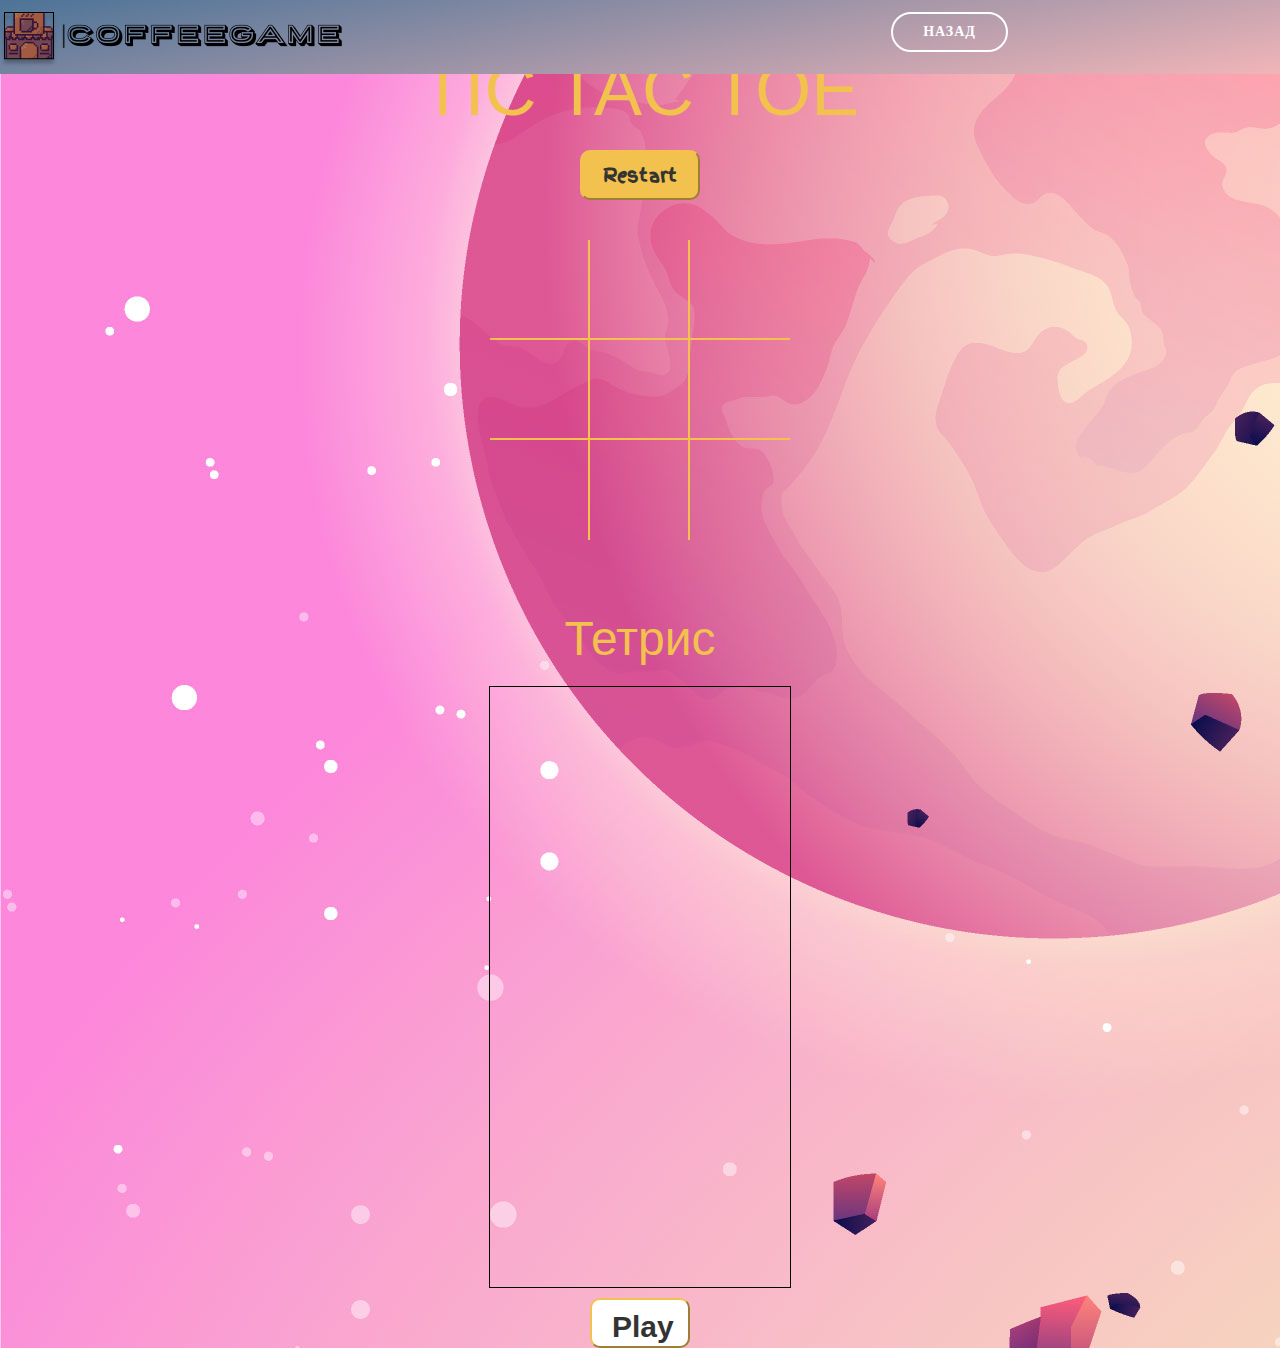
<file: osnova/Game/game.html>
<!DOCTYPE html>
<html lang="en">
  <head>
    <meta charset="UTF-8" />
    <meta name="viewport" content="width=device-width, initial-scale=1.0" />
    <title>Game</title>
    <link rel="shortcut icon" type="image/x-icon" href="hot-cup_2544845.png">
    <link rel="stylesheet" href="main2.css" media="screen" />
    <link rel="stylesheet" href="hol.css" media="screen" />
    <link rel="stylesheet" href="hok.css" />
    <script
      class="u-script"
      type="text/javascript"
      src="react.js"
      defer=""
    ></script>
    <link rel="preconnect" href="https://fonts.googleapis.com" />
    <link rel="preconnect" href="https://fonts.gstatic.com" crossorigin />
    <link
      href="https://fonts.googleapis.com/css2?family=Finger+Paint&display=swap"
      rel="stylesheet"
    />
  </head>
  <body>
    <header class="u-clearfix u-gradient u-header u-header" id="sec-c38d">
      <div class="u-clearfix u-sheet u-sheet-1">
        <a
          href="https://poffioleg.github.io/project.github.io/osnova/main/index.html"
          class="u-image u-logo u-image-1"
          data-image-width="346"
          data-image-height="56"
        >
          <img src="Logo.png" class="u-logo-image u-logo-image-1" />
        </a>
        <a
          href="https://poffioleg.github.io/project.github.io/osnova/main/index.html"
          class="u-border-2 u-border-hover-palette-2-base u-border-white u-btn u-btn-round u-button-style u-custom-font u-font-playfair-display u-none u-radius u-btn-1"
          >Назад</a
        >
      </div>
    </header>
    <div class="tg">
      <div class="container">
        <h1 id="playerText">Tic Tac Toe</h1>
        <button id="restartBtn">Restart</button>
      
        <div id="gameboard">
          <div class="box" id="0"></div>
          <div class="box" id="1"></div>
          <div class="box" id="2"></div>
          <div class="box" id="3"></div>
          <div class="box" id="4"></div>
          <div class="box" id="5"></div>
          <div class="box" id="6"></div>
          <div class="box" id="7"></div>
          <div class="box" id="8"></div>
        </div>
      </div>
    </br>
</br>
</br>
</br>
<h2 class="fr">Тетрис</h2>
      <canvas width="300" height="600"></canvas>
      <button id="playbutton" onclick="playButtonClicked();">Play</button>
      <script src="tetris.js"></script>
      <script src="controller.js"></script>
      <script src="render.js"></script>
    </div>
    <script src="react.js"></script>
  </body>
</html>
</file>
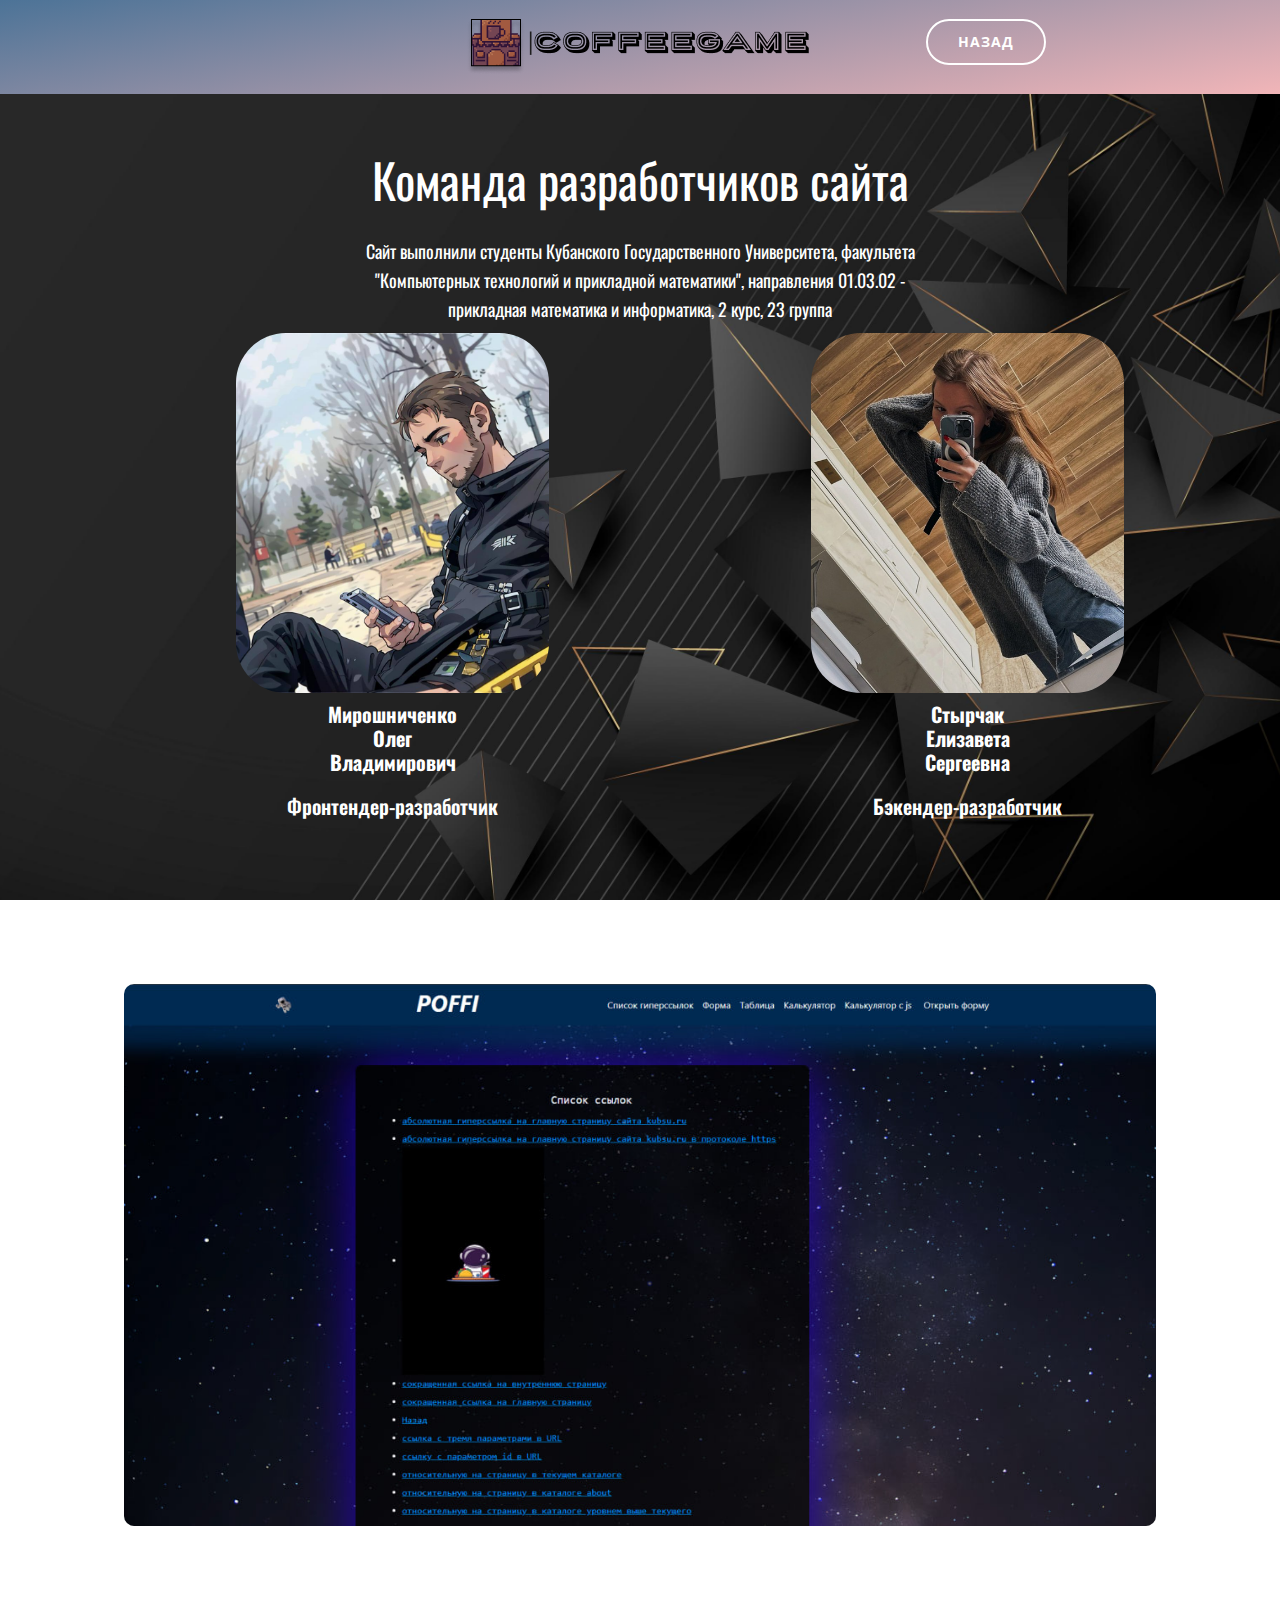
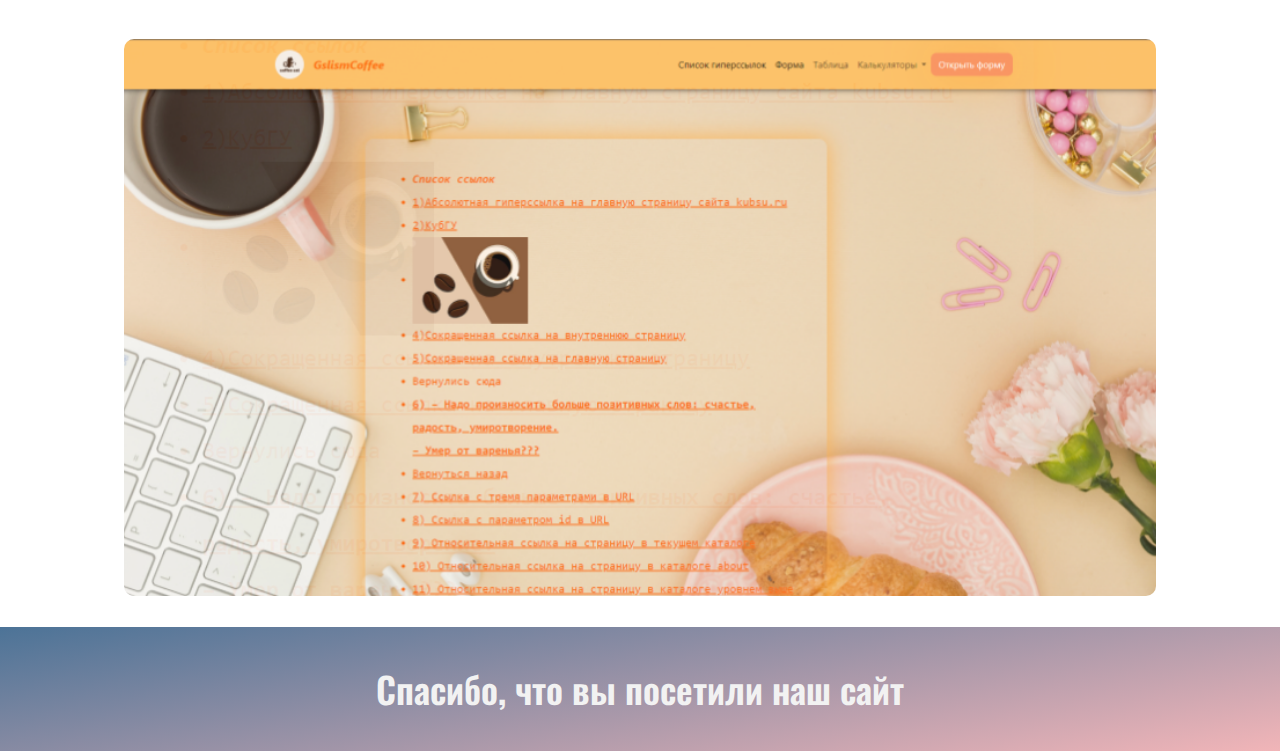
<file: osnova/onas/onass.html>
<!DOCTYPE html>
<html style="font-size: 16px" lang="ru">
  <head>
    <meta name="viewport" content="width=device-width, initial-scale=1.0" />
    <meta charset="utf-8" />
    <meta name="keywords" content="Our Team, Sample Headline" />
    <meta name="description" content="" />
    <title>О нас</title>
    <link rel="stylesheet" href="nicepage.css" media="screen" />
    <link rel="stylesheet" href="Страница-1.css" media="screen" />
    <script
      class="u-script"
      type="text/javascript"
      src="asd.js"
      defer=""
    ></script>
    <script
      class="u-script"
      type="text/javascript"
      src="asdf.js"
      defer=""
    ></script>
    <meta name="generator" content="Nicepage 6.0.3, nicepage.com" />
    <link
      id="u-theme-google-font"
      rel="stylesheet"
      href="https://fonts.googleapis.com/css?family=Roboto:100,100i,300,300i,400,400i,500,500i,700,700i,900,900i|Open+Sans:300,300i,400,400i,500,500i,600,600i,700,700i,800,800i"
    />
    <link
      id="u-page-google-font"
      rel="stylesheet"
      href="https://fonts.googleapis.com/css?family=Oswald:200,300,400,500,600,700"
    />

    <script type="application/ld+json">
      {
        "@context": "http://schema.org",
        "@type": "Organization",
        "name": ""
      }
    </script>
    <meta name="theme-color" content="#478ac9" />
    <meta property="og:title" content="Страница 1" />
    <meta property="og:type" content="website" />
    <meta data-intl-tel-input-cdn-path="intlTelInput/" />
  </head>
  <body
    data-home-page="Страница-1.html"
    data-home-page-title="Страница 1"
    data-path-to-root="./"
    data-include-products="false"
    class="u-body u-xl-mode"
    data-lang="ru"
  >
    <header class="u-clearfix u-gradient u-header u-header" id="sec-db87">
      <div class="u-clearfix u-sheet u-sheet-1">
        <img
          class="u-image u-image-default u-image-1"
          src="Logo.png"
          alt=""
          data-image-width="346"
          data-image-height="56"
        />
        <a
          href="https://poffioleg.github.io/project.github.io/osnova/main/index.html"
          class="u-border-2 u-border-hover-palette-2-base u-border-white u-btn u-btn-round u-button-style u-none u-radius u-btn-1"
          >Назад</a
        >
      </div>
    </header>
    <section
      class="u-align-center u-clearfix u-custom-typography u-section-1"
      id="sec-4476"
    >
      <div class="u-clearfix u-sheet u-sheet-1">
        <h2
          class="u-align-left u-custom-font u-font-oswald u-text u-text-default u-text-white u-text-1"
        >
          Команда разработчиков сайта
        </h2>
        <p
          class="u-align-center u-custom-font u-font-oswald u-text u-text-white u-text-2"
        >
          Сайт выполнили студенты Кубанского Государственного Университета,
          факультета "Компьютерных технологий и прикладной математики",
          направления 01.03.02 - прикладная математика и информатика, 2 курс, 23
          группа
        </p>
        <div
          class="custom-expanded u-expanded-width-lg u-expanded-width-xl u-list u-list-1"
        >
          <div class="u-repeater u-repeater-1">
            <div
              class="u-align-center u-container-style u-list-item u-repeater-item"
            >
              <div
                class="u-container-layout u-similar-container u-valign-bottom-lg u-valign-bottom-md u-valign-bottom-sm u-valign-bottom-xs u-container-layout-1"
              >
                <img
                  alt=""
                  class="custom-expanded u-image u-image-round u-radius-50 u-image-1"
                  data-image-width="1024"
                  data-image-height="1024"
                  src=" photo_2023-09-28_23-21-36.jpg"
                />
                <h5
                  class="u-custom-font u-font-oswald u-text u-text-white u-text-3"
                >
                  Мирошниченко<br />Олег<br />Владимирович
                </h5>
                <h5
                  class="u-custom-font u-font-oswald u-text u-text-white u-text-4"
                >
                  Фронтендер-разработчик
                </h5>
              </div>
            </div>
            <div
              class="u-align-center u-container-style u-list-item u-repeater-item"
            >
              <div
                class="u-container-layout u-similar-container u-valign-bottom-lg u-valign-bottom-md u-valign-bottom-sm u-valign-bottom-xs u-container-layout-2"
              >
                <img
                  alt=""
                  class="custom-expanded u-image u-image-round u-radius-50 u-image-2"
                  data-image-width="640"
                  data-image-height="640"
                  src=" photo_2023-10-10_23-44-46.jpg"
                />
                <h5
                  class="u-custom-font u-font-oswald u-text u-text-white u-text-5"
                >
                  Стырчак<br />Елизавета<br />Сергеевна
                </h5>
                <h5
                  class="u-custom-font u-font-oswald u-text u-text-white u-text-6"
                >
                  Бэкендер-разработчик
                </h5>
              </div>
            </div>
          </div>
        </div>
        <h2
          class="u-align-center u-custom-font u-font-oswald u-text u-text-white u-text-7"
        >
          Раньше было так<span style="font-weight: 600">
            <span style="font-weight: 600"></span>
          </span>
        </h2>
        <img
          class="u-image u-image-round u-radius u-image-3"
          src=" photo_2023-12-10_23-15-15.jpg"
          alt=""
          data-image-width="1280"
          data-image-height="643"
        />
        <h2
          class="u-align-center u-custom-font u-font-oswald u-text u-text-white u-text-8"
        >
          Или так
        </h2>
        <img
          class="u-image u-image-round u-radius u-image-4"
          src=" image.png"
          alt=""
          data-image-width="926"
          data-image-height="481"
        />
      </div>
    </section>
    <section
      class="u-clearfix u-container-align-center-lg u-container-align-center-md u-container-align-center-sm u-container-align-center-xs u-gradient u-section-2"
      id="sec-4271"
    >
      <div class="u-clearfix u-sheet u-valign-middle-xl u-sheet-1">
        <h3
          class="u-align-center-lg u-align-center-md u-align-center-sm u-align-center-xs u-custom-font u-font-oswald u-text u-text-default u-text-grey-5 u-text-1"
        >
          Спасибо, что вы посетили наш сайт<span style="font-weight: 600">
            <span style="font-weight: 600"></span>
          </span>
        </h3>
      </div>
    </section>
  </body>
</html>
</file>
